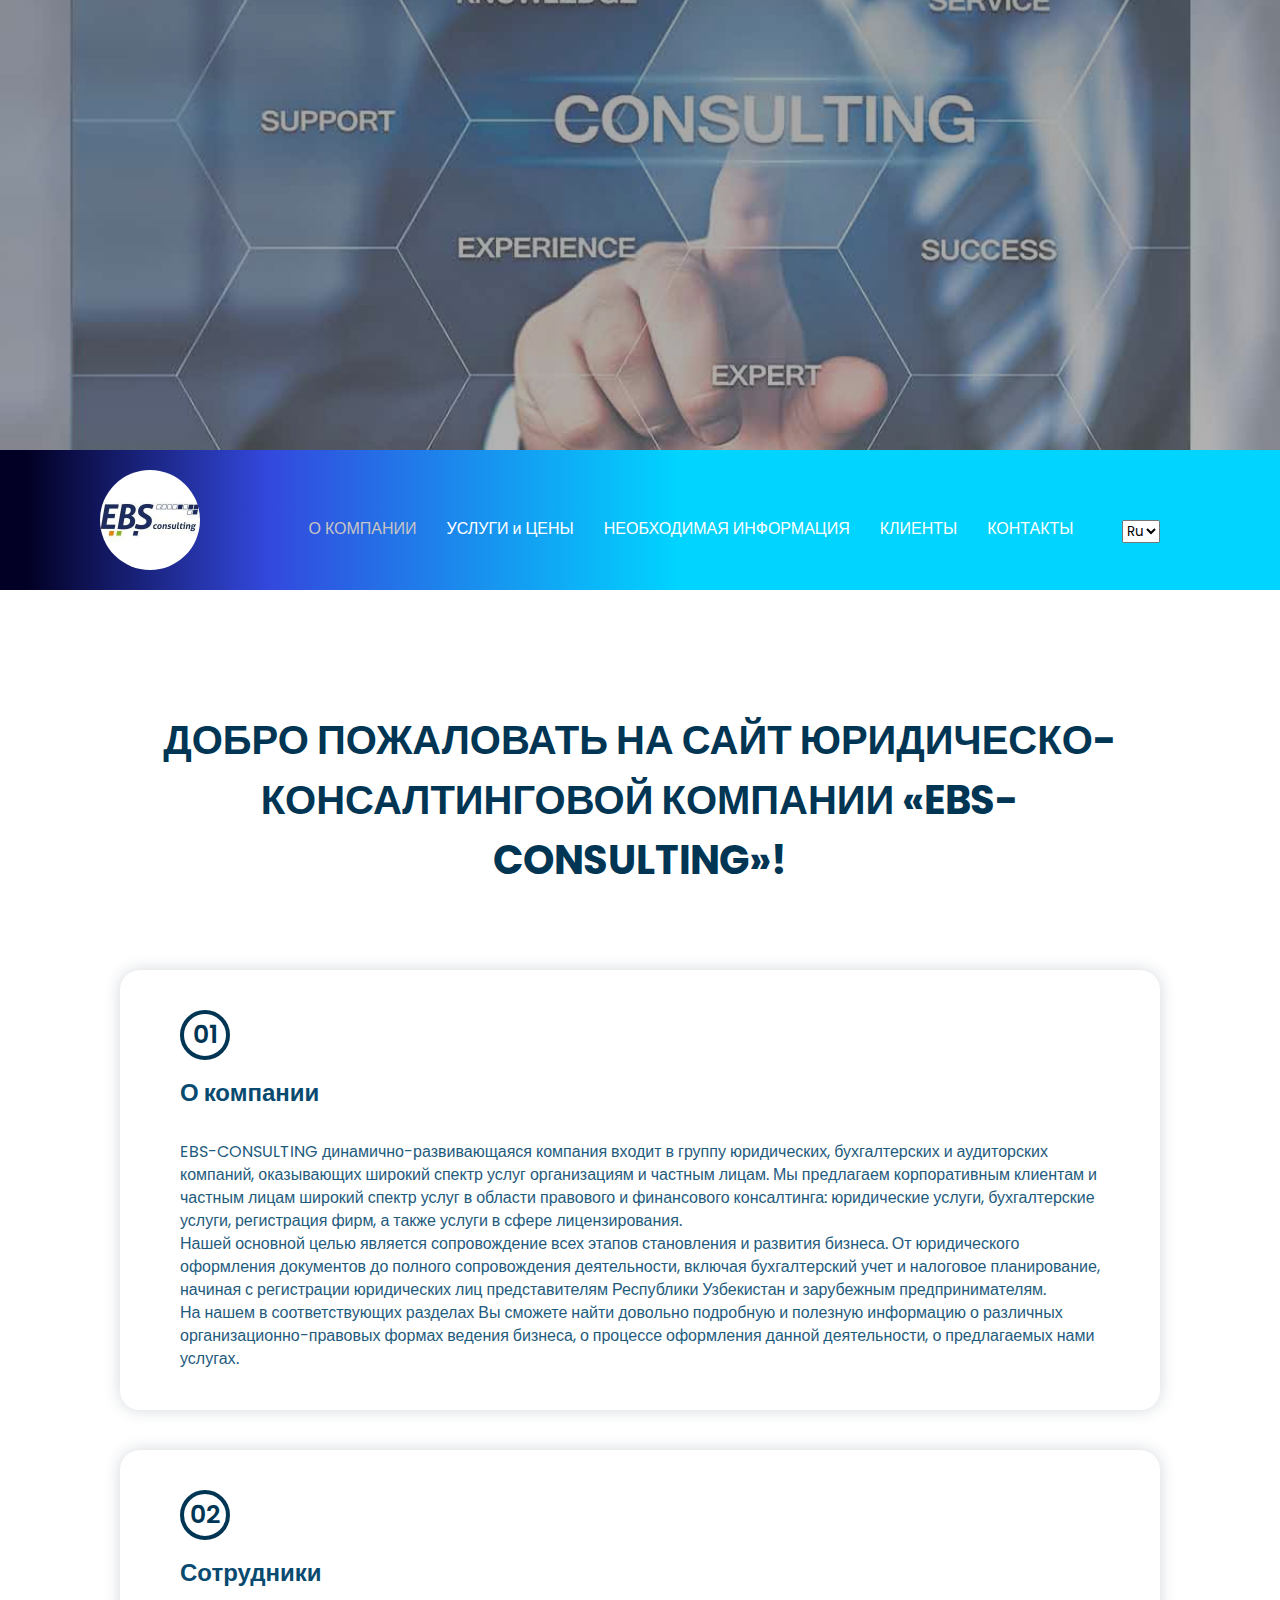
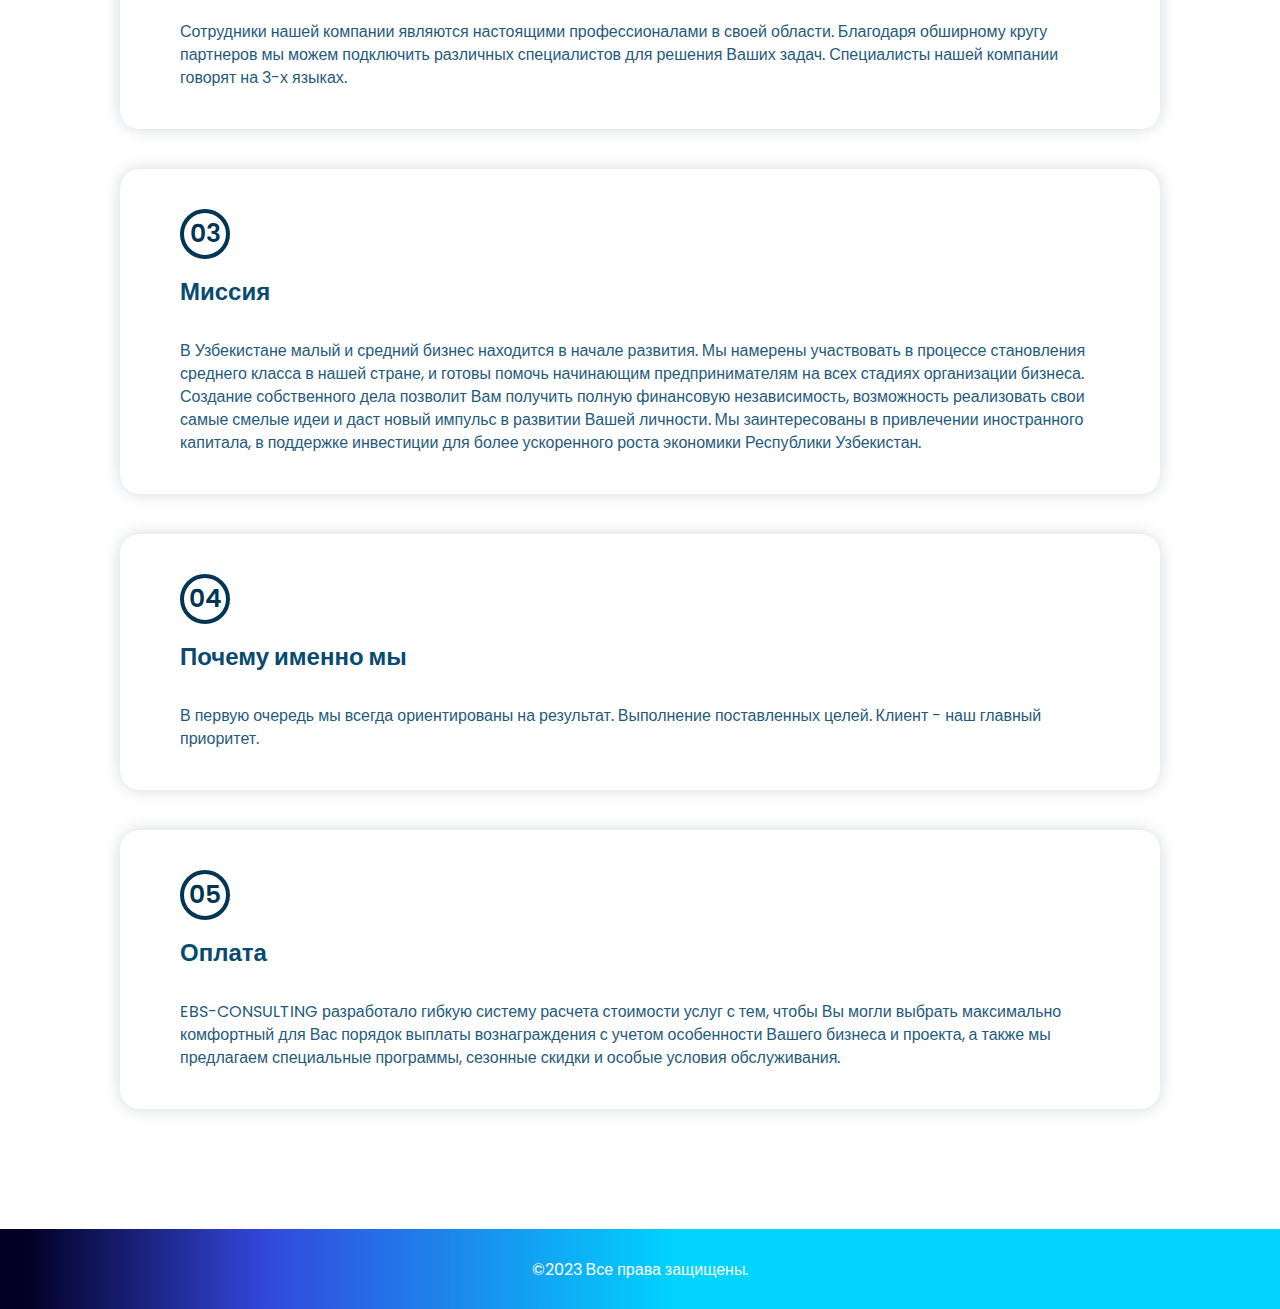
<file: index.html>
<!DOCTYPE html>
<html lang="en">
<head>
    <meta charset="UTF-8">
    <meta http-equiv="X-UA-Compatible" content="IE=edge">
    <meta name="viewport" content="width=device-width, initial-scale=1.0">
    <link rel="shortcut icon" href="./img/logo.jpg" type="image/x-icon">
    <title>EBS-CONSULTING</title>
    <link rel="stylesheet" href="https://cdnjs.cloudflare.com/ajax/libs/font-awesome/6.4.0/css/all.min.css" integrity="sha512-iecdLmaskl7CVkqkXNQ/ZH/XLlvWZOJyj7Yy7tcenmpD1ypASozpmT/E0iPtmFIB46ZmdtAc9eNBvH0H/ZpiBw==" crossorigin="anonymous" referrerpolicy="no-referrer" />
    <link href="https://cdn.jsdelivr.net/npm/bootstrap@5.0.2/dist/css/bootstrap.min.css" rel="stylesheet" integrity="sha384-EVSTQN3/azprG1Anm3QDgpJLIm9Nao0Yz1ztcQTwFspd3yD65VohhpuuCOmLASjC" crossorigin="anonymous">
    <link rel="stylesheet" href="./css/style.css">
</head>
<body>
    <div class="main"></div>
    <header>
        <nav class="nav"> 
            <a href="./" class="brand"><img src="./img/logo.jpg" alt="logo"></a>
            <div class="menu-btn"></div>
            <ul class="navigation">
                <li><a href="./" id="nav-item-1" class="active">О КОМПАНИИ</a></li>
                <li><a href="./services.html" id="nav-item-2">УСЛУГИ и ЦЕНЫ</a></li>
                <li><a href="./info.html" id="nav-item-3">НЕОБХОДИМАЯ ИНФОРМАЦИЯ</a></li>
                <li><a href="./customer.html" id="nav-item-4">КЛИЕНТЫ</a></li>
                <li><a href="./contact.html" id="nav-item-5">КОНТАКТЫ</a></li>
            </ul>
            <ul class="nav-plus">
                <li>
                    <select class="form-select" aria-label="Default select example">
                        <option value="ru" selected>Ru</option>
                        <option value="uz">Uz</option>
                    </select>
                </li>
                <li>
                    <div class="moon-theme"><i class="fa-solid fa-moon"></i></div>
                </li>
            </ul>
        </nav>
    </header>
    <section>
        <div class="about">
            <h4 class="about-title">ДОБРО ПОЖАЛОВАТЬ НА САЙТ ЮРИДИЧЕСКО-КОНСАЛТИНГОВОЙ КОМПАНИИ «EBS-CONSULTING»!</h4>
            <div class="contents">
                <div class="content">
                    <div class="circle-num"><span>01</span></div>
                    <h2 class="content-title" id="content-title-1">О компании </h2>
                    <p class="content-text" id="content-text-1">
                        EBS-CONSULTING динамично-развивающаяся компания входит в группу юридических, бухгалтерских и аудиторских компаний, оказывающих широкий спектр услуг организациям и частным лицам. Мы предлагаем корпоративным клиентам и частным лицам широкий спектр услуг в области правового и финансового консалтинга: юридические услуги, бухгалтерские услуги, регистрация фирм, а также услуги в сфере лицензирования.
                    </p>
                    <p class="content-text" id="content-text-2">
                        Нашей основной целью является сопровождение всех этапов становления и развития бизнеса. От юридического оформления документов до полного сопровождения деятельности, включая бухгалтерский учет и налоговое планирование, начиная с регистрации юридических лиц представителям Республики Узбекистан и зарубежным предпринимателям.
                    </p>
                    <p class="content-text" id="content-text-3">
                        На нашем  в соответствующих разделах Вы сможете найти довольно подробную и полезную информацию о различных организационно-правовых формах ведения бизнеса, о процессе оформления данной деятельности, о предлагаемых нами услугах.
                    </p>
                </div>
                <div class="content">
                    <div class="circle-num"><span>02</span></div>
                    <h2 class="content-title" id="content-title-2">Сотрудники </h2>
                    <p class="content-text" id="content-text-4">
                        Сотрудники нашей компании являются настоящими профессионалами в своей области. Благодаря обширному кругу партнеров мы можем подключить различных специалистов для решения Ваших задач. Специалисты нашей компании говорят на 3-х языках. 
                    </p>
                </div>
                <div class="content">
                    <div class="circle-num"><span>03</span></div>
                    <h2 class="content-title" id="content-title-3">Миссия </h2>
                    <p class="content-text" id="content-text-5">
                        В Узбекистане малый и средний бизнес находится в начале развития. Мы намерены участвовать в процессе становления среднего класса в нашей стране, и готовы помочь начинающим предпринимателям на всех стадиях организации бизнеса. Создание собственного дела позволит Вам получить полную финансовую независимость, возможность реализовать свои самые смелые идеи и даст новый импульс в развитии Вашей личности. Мы заинтересованы в привлечении иностранного капитала, в поддержке инвестиции для более ускоренного роста экономики Республики Узбекистан.
                    </p>
                </div>
                <div class="content">
                    <div class="circle-num"><span>04</span></div>
                    <h2 class="content-title" id="content-title-4">Почему именно мы </h2>
                    <p class="content-text" id="content-text-6">
                        В первую очередь мы всегда ориентированы на результат. Выполнение поставленных целей. Клиент - наш главный приоритет.
                    </p>
                </div>
                <div class="content">
                    <div class="circle-num"><span>05</span></div>
                    <h2 class="content-title" id="content-title-5">Оплата </h2>
                    <p class="content-text" id="content-text-7">
                        EBS-CONSULTING разработало гибкую систему расчета стоимости услуг с тем, чтобы Вы могли выбрать максимально комфортный для Вас порядок выплаты вознаграждения с учетом особенности Вашего бизнеса и проекта, а также мы предлагаем специальные программы, сезонные скидки и особые условия обслуживания. 
                    </p>
                </div>
            </div>
        </div>
    </section>
    <footer><p id="footer-text">&copy;2023 Все права защищены.</p></footer>
    <script src="./js/langs.js"></script>
    <script src="./js/script.js"></script>
</body>
</html>
</file>
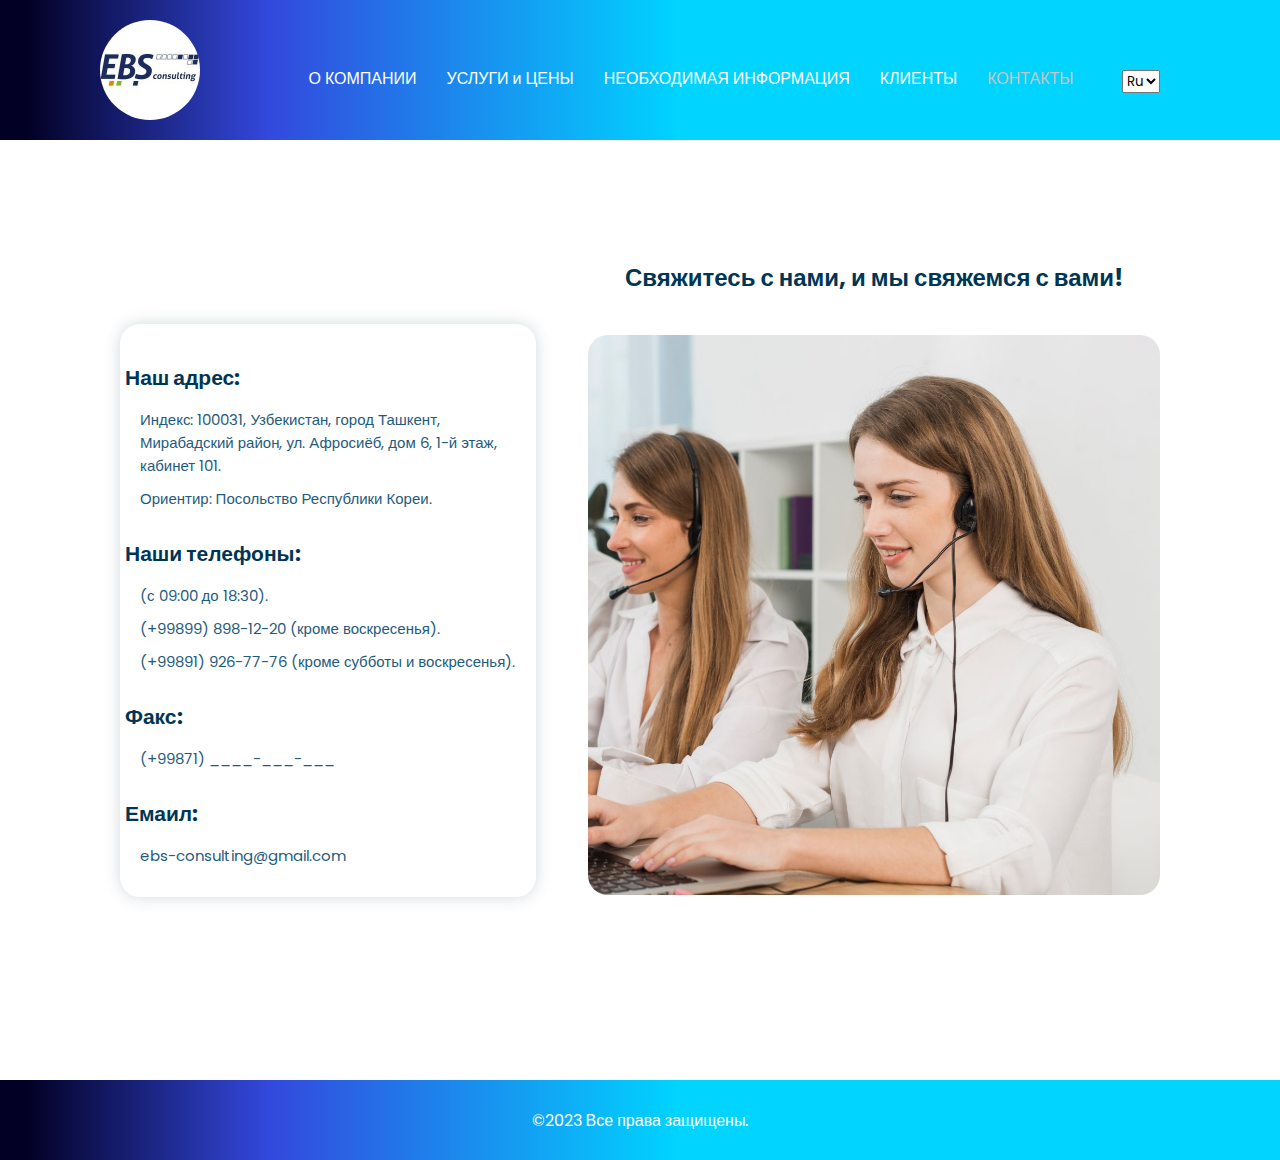
<file: contact.html>
<!DOCTYPE html>
<html lang="en">
<head>
    <meta charset="UTF-8">
    <meta http-equiv="X-UA-Compatible" content="IE=edge">
    <meta name="viewport" content="width=device-width, initial-scale=1.0">
    <title>EBS-CONSULTING | О КОМПАНИИ</title>
    <link rel="shortcut icon" href="./img/logo.jpg" type="image/x-icon">
    <link rel="stylesheet" href="https://cdnjs.cloudflare.com/ajax/libs/font-awesome/6.4.0/css/all.min.css" integrity="sha512-iecdLmaskl7CVkqkXNQ/ZH/XLlvWZOJyj7Yy7tcenmpD1ypASozpmT/E0iPtmFIB46ZmdtAc9eNBvH0H/ZpiBw==" crossorigin="anonymous" referrerpolicy="no-referrer" />
    <link href="https://cdn.jsdelivr.net/npm/bootstrap@5.0.2/dist/css/bootstrap.min.css" rel="stylesheet" integrity="sha384-EVSTQN3/azprG1Anm3QDgpJLIm9Nao0Yz1ztcQTwFspd3yD65VohhpuuCOmLASjC" crossorigin="anonymous">
    <link rel="stylesheet" href="./css/contact.css">
</head>
<body>
    <header>
        <nav class="nav">
            <a href="#" class="brand"><img src="./img/logo.jpg" alt="logo"></a>
            <div class="menu-btn"></div>
            <ul class="navigation">
                <li><a href="./index.html" id="nav-item-1">О КОМПАНИИ</a></li>
                <li><a href="./services.html" id="nav-item-2">УСЛУГИ и ЦЕНЫ</a></li>
                <li><a href="./info.html" id="nav-item-3">НЕОБХОДИМАЯ ИНФОРМАЦИЯ</a></li>
                <li><a href="./customer.html" id="nav-item-4">КЛИЕНТЫ</a></li>
                <li><a href="#" id="nav-item-5" class="active">КОНТАКТЫ</a></li>
            </ul>
            <ul class="nav-plus">
                <li>
                    <select class="form-select" aria-label="Default select example">
                        <option value="ru" selected>Ru</option>
                        <option value="uz">Uz</option>
                    </select>
                </li>
                <li>
                    <div class="moon-theme"><i class="fa-solid fa-moon"></i></div>
                </li>
            </ul>
        </nav>
    </header>
    <section class="contact-section">
        <div class="contact">
            <div class="contact-row">
                <div class="col-left">
                    <ul class="ul-col">
                        <li class="col-item"> 
                            <h2 class="col-title" id="address">Наш адрес:</h2>
                            <div class="col-row">
                                <div class="icon"><i class="fas fa-map-marker-alt"></i></div>
                                <span class="info" id="info-1">Индекс: 100031, Узбекистан, город Ташкент, Мирабадский район, ул.  Афросиёб, дом 6, 1-й этаж, кабинет 101.
                                </span>
                            </div>
                            <div class="col-row">
                                <div class="icon"><i class="fa-solid fa-location-pin"></i></div>
                                <span class="info" id="info-2">  Ориентир: Посольство Республики Кореи. </span>
                            </div>
                        </li>
                        <li class="col-item">
                            <h2 class="col-title" id="phone">Наши телефоны:</h2>
                            <div class="col-row">
                                <div class="icon"><i class="fa-solid fa-clock"></i></div>
                                <span class="info" id="info-3">(с 09:00 до 18:30). 
                                </span>
                            </div>
                            <div class="col-row">
                                <div class="icon"><i class="fa-solid fa-phone"></i></i></div>
                                <span class="info" id="info-4">(+99899) 898-12-20 (кроме воскресенья).
                                </span>
                            </div>
                            <div class="col-row">
                                <div class="icon"><i class="fa-solid fa-phone-volume"></i></div>
                                <span class="info" id="info-5">(+99891) 926-77-76 (кроме субботы и воскресенья) 
                                </span>
                            </div>
                        </li>
                        <li class="col-item">
                            <h2 class="col-title" id="faks">Факс:</h2>
                            <div class="col-row">
                                <div class="icon"><i class="fa-solid fa-fax"></i></div>
                                <span class="info" id="info-6">(+99871) ____-___-___ 
                                </span>
                            </div>
                        </li>
                        <li class="col-item">
                            <h2 class="col-title" id="email">Емаил:</h2>
                            <div class="col-row">
                                <div class="icon"><i class="fa-solid fa-envelope"></i></div>
                                <span class="info" id="info-1">ebs-consulting@gmail.com
                                </span>
                            </div>
                        </li>
                    </ul>
                </div>
            </div>
        </div>
        <div class="col-right">
            <h2 class="bg-title">Свяжитесь с нами, и мы свяжемся с вами!</h2>
            <div class="bg-img"></div>
        </div>
    </section>
    <footer><p id="footer-text">&copy;2023 Все права защищены</p></footer>
    <script src="./js/langs.js"></script>
    <script src="./js/conatct.js"></script>
</body>
</html>
</file>
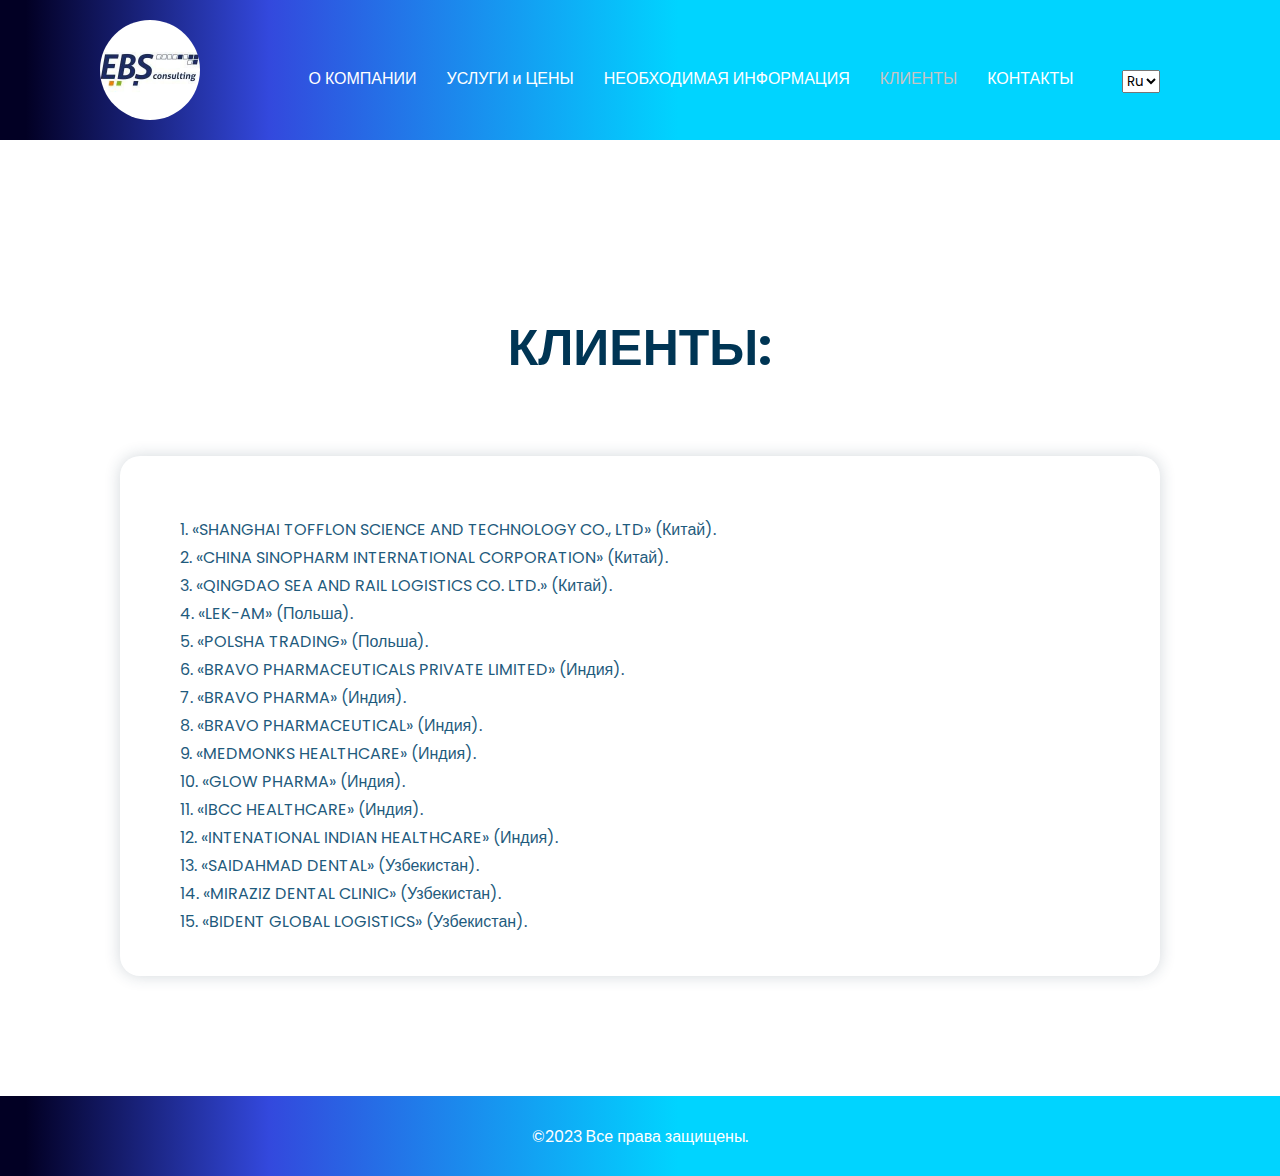
<file: customer.html>
<!DOCTYPE html>
<html lang="en">
<head>
    <meta charset="UTF-8">
    <meta http-equiv="X-UA-Compatible" content="IE=edge">
    <meta name="viewport" content="width=device-width, initial-scale=1.0">
    <title>EBS-CONSULTING | О КОМПАНИИ</title>
    <link rel="shortcut icon" href="./img/logo.jpg" type="image/x-icon">
    <link rel="stylesheet" href="https://cdnjs.cloudflare.com/ajax/libs/font-awesome/6.4.0/css/all.min.css" integrity="sha512-iecdLmaskl7CVkqkXNQ/ZH/XLlvWZOJyj7Yy7tcenmpD1ypASozpmT/E0iPtmFIB46ZmdtAc9eNBvH0H/ZpiBw==" crossorigin="anonymous" referrerpolicy="no-referrer" />
    <link href="https://cdn.jsdelivr.net/npm/bootstrap@5.0.2/dist/css/bootstrap.min.css" rel="stylesheet" integrity="sha384-EVSTQN3/azprG1Anm3QDgpJLIm9Nao0Yz1ztcQTwFspd3yD65VohhpuuCOmLASjC" crossorigin="anonymous">
    <link rel="stylesheet" href="./css/customer.css">
</head>
<body> 
    <header>
        <nav class="nav">
            <a href="#" class="brand"><img src="./img/logo.jpg" alt="logo"></a>
            <div class="menu-btn"></div>
            <ul class="navigation">
                <li><a href="./index.html" id="nav-item-1">О КОМПАНИИ</a></li>
                <li><a href="./services.html" id="nav-item-2">УСЛУГИ и ЦЕНЫ</a></li>
                <li><a href="./info.html" id="nav-item-3">НЕОБХОДИМАЯ ИНФОРМАЦИЯ</a></li>
                <li><a href="#" id="nav-item-4" class="active">КЛИЕНТЫ</a></li>
                <li><a href="./contact.html" id="nav-item-5">КОНТАКТЫ</a></li>
            </ul>
            <ul class="nav-plus">
                <li>
                    <select class="form-select" aria-label="Default select example">
                        <option value="ru" selected>Ru</option>
                        <option value="uz">Uz</option>
                    </select>
                </li>
                <li>
                    <div class="moon-theme"><i class="fa-solid fa-moon"></i></div>
                </li>
            </ul>
        </nav>
    </header>
    <section>
        <div class="customer">
            <h2 class="customer-big-title">КЛИЕНТЫ:</h2>
            <div class="customer-container">
                <p class="customer-text" id="customer-text-1">
                    1. «SHANGHAI TOFFLON SCIENCE AND TECHNOLOGY CO., LTD» (Китай). <br>
                    2. «CHINA SINOPHARM INTERNATIONAL CORPORATION» (Китай). <br>
                    3. «QINGDAO SEA AND RAIL LOGISTICS CO. LTD.» (Китай). <br>
                    4. «LEK-AM» (Польша). <br> 
                    5. «POLSHA TRADING» (Польша). <br>
                    6. «BRAVO PHARMACEUTICALS PRIVATE LIMITED» (Индия). <br>
                    7. «BRAVO PHARMA» (Индия). <br>
                    8. «BRAVO PHARMACEUTICAL» (Индия). <br>
                    9. «MEDMONKS HEALTHCARE» (Индия). <br>
                    10. «GLOW PHARMA» (Индия). <br>
                    11. «IBCC HEALTHCARE» (Индия). <br>
                    12. «INTENATIONAL INDIAN HEALTHCARE» (Индия). <br>
                    13. «SAIDAHMAD DENTAL» (Узбекистан). <br>
                    14. «MIRAZIZ DENTAL CLINIC» (Узбекистан). <br>
                    15. «BIDENT GLOBAL LOGISTICS» (Узбекистан). <br>

                </p>
            </div>
        </div>
    </section>
    <footer><p id="footer-text">&copy;2023 Все права защищены</p></footer>
    <script src="./js/langs.js"></script>
    <script src="./js/customer.js"></script>
</body>
</html>
</file>
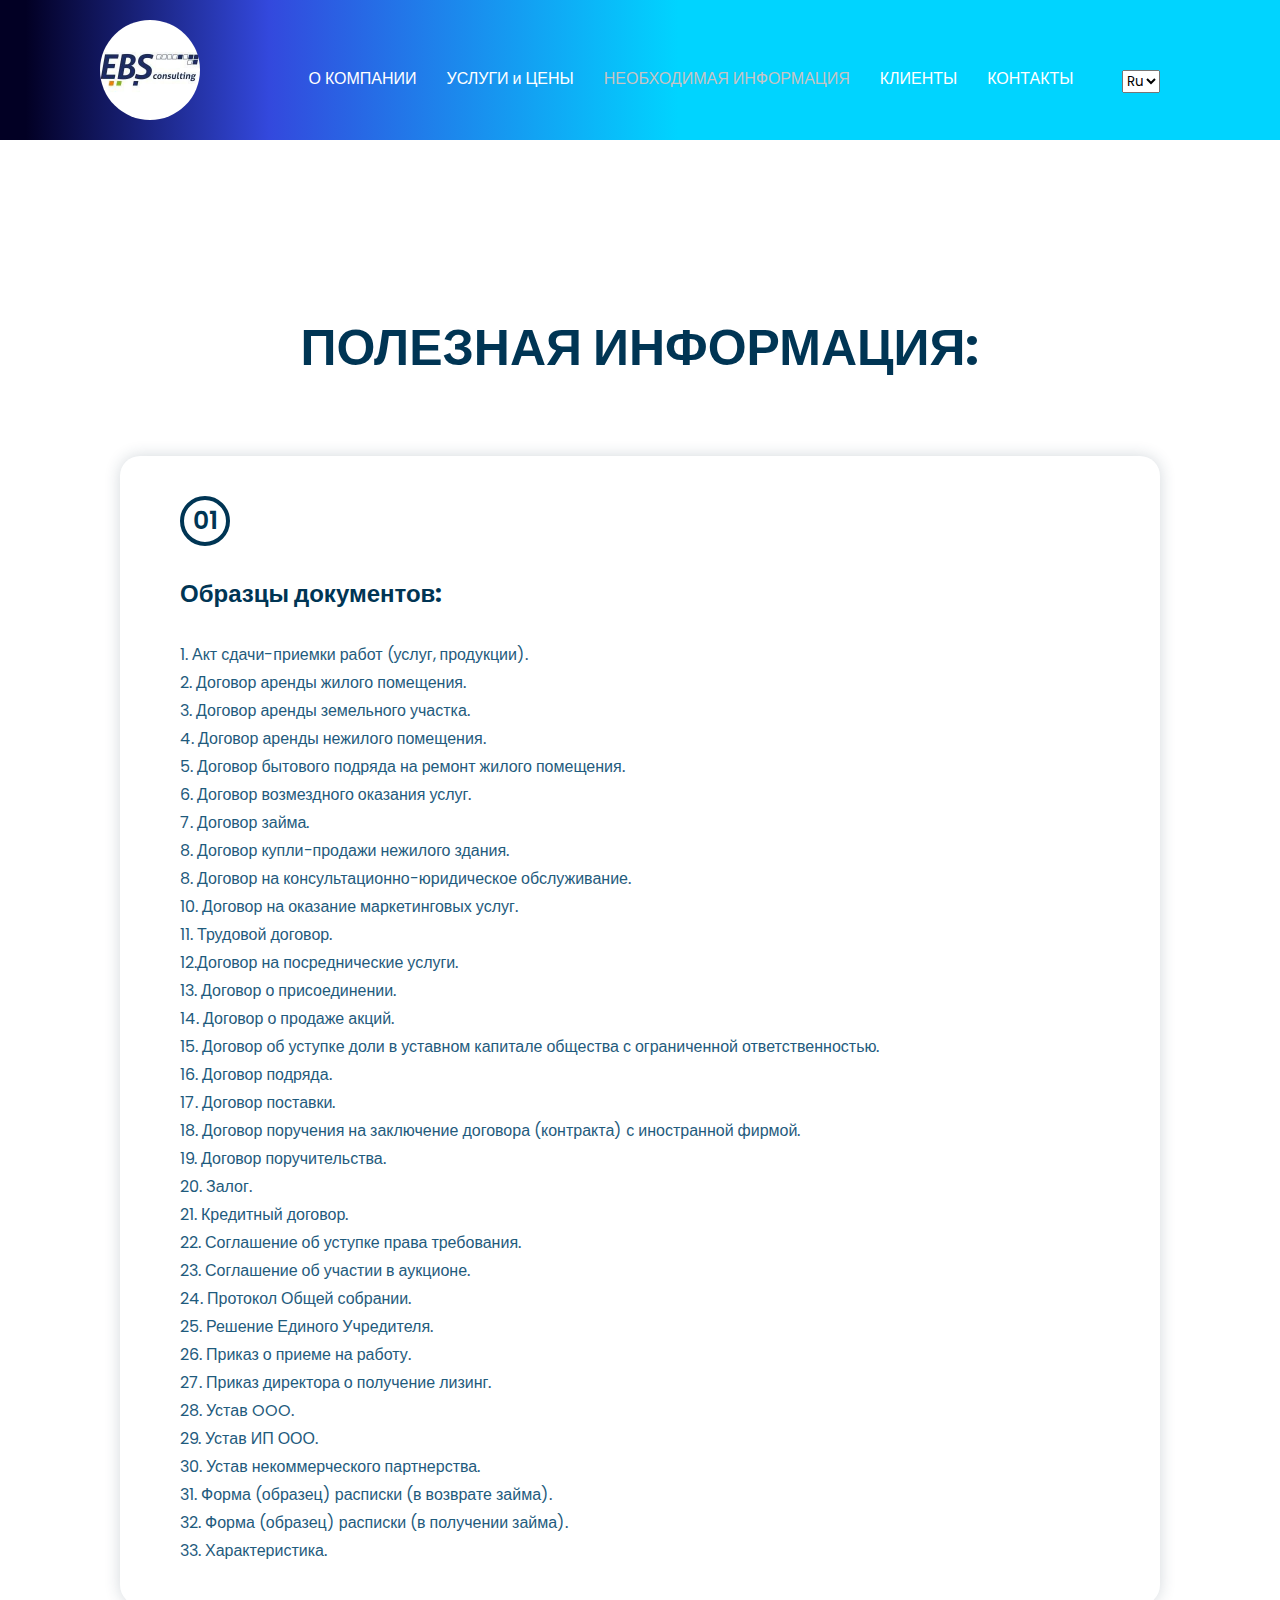
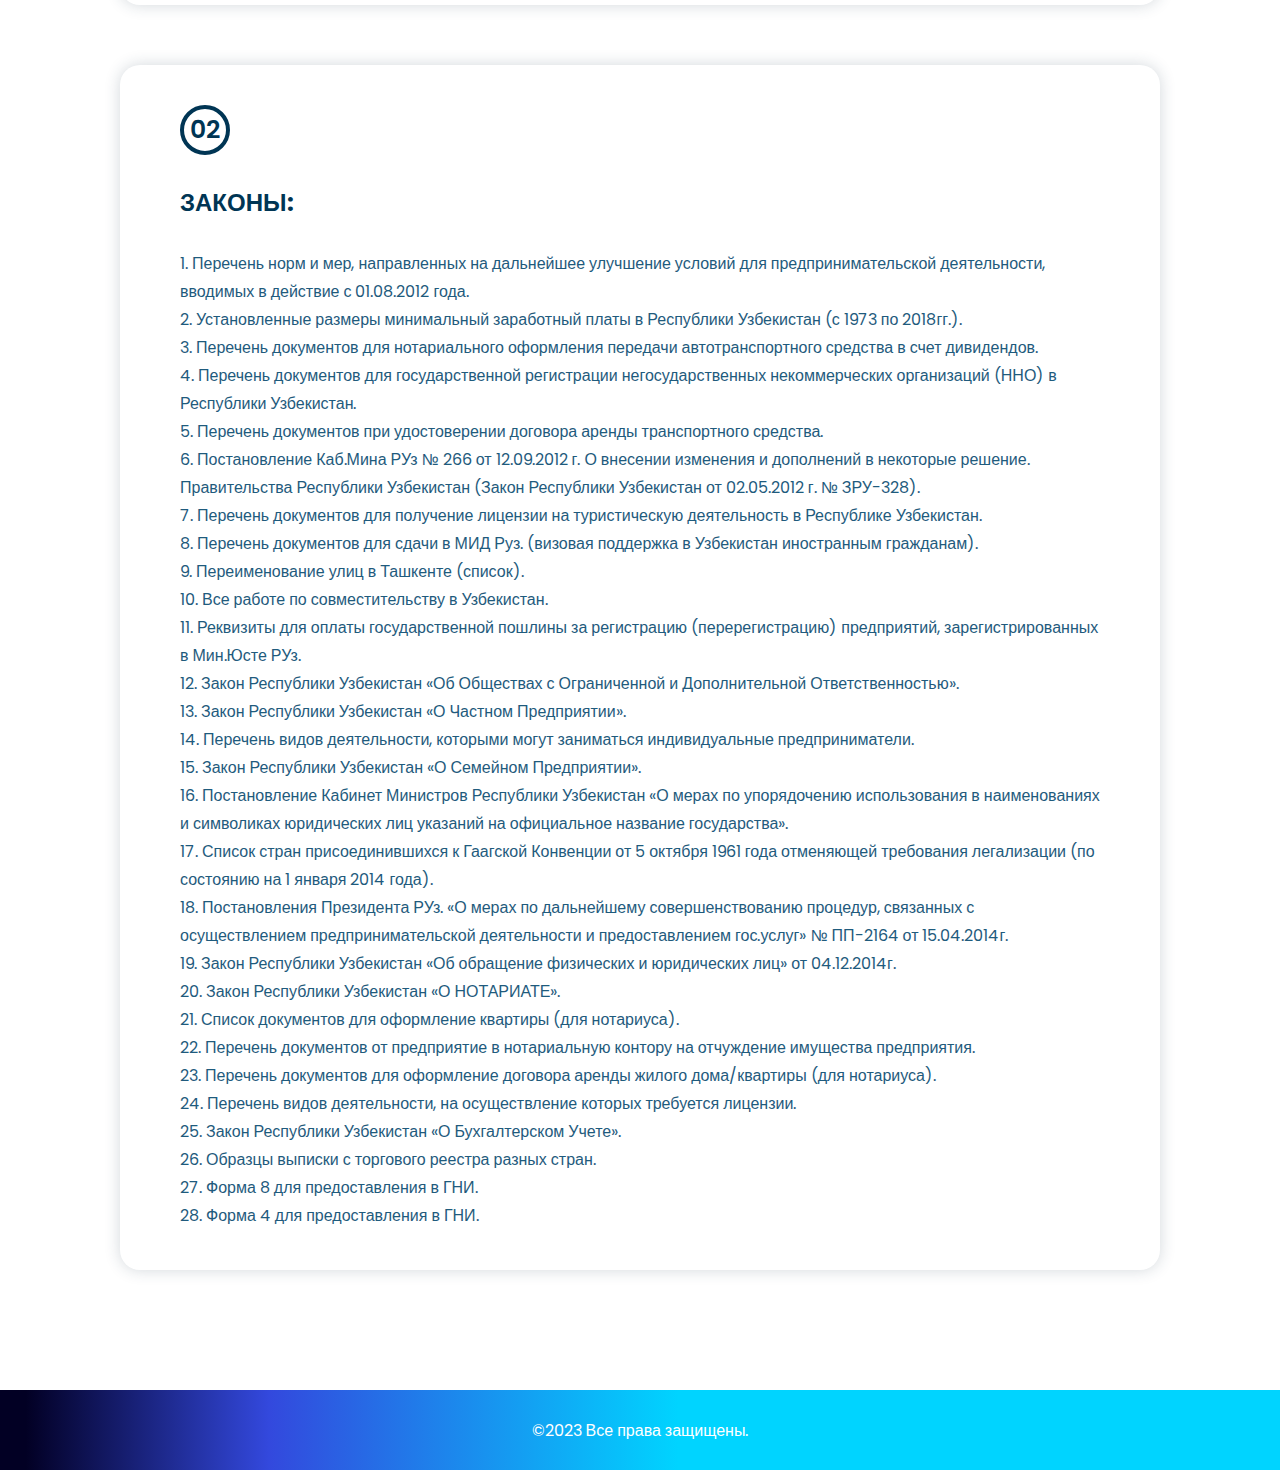
<file: info.html>
<!DOCTYPE html>
<html lang="en">
<head>
    <meta charset="UTF-8">
    <meta http-equiv="X-UA-Compatible" content="IE=edge">
    <meta name="viewport" content="width=device-width, initial-scale=1.0">
    <title>EBS-CONSULTING | О КОМПАНИИ</title>
    <link rel="shortcut icon" href="./img/logo.jpg" type="image/x-icon">
    <link rel="stylesheet" href="https://cdnjs.cloudflare.com/ajax/libs/font-awesome/6.4.0/css/all.min.css" integrity="sha512-iecdLmaskl7CVkqkXNQ/ZH/XLlvWZOJyj7Yy7tcenmpD1ypASozpmT/E0iPtmFIB46ZmdtAc9eNBvH0H/ZpiBw==" crossorigin="anonymous" referrerpolicy="no-referrer" />
    <link href="https://cdn.jsdelivr.net/npm/bootstrap@5.0.2/dist/css/bootstrap.min.css" rel="stylesheet" integrity="sha384-EVSTQN3/azprG1Anm3QDgpJLIm9Nao0Yz1ztcQTwFspd3yD65VohhpuuCOmLASjC" crossorigin="anonymous">
    <link rel="stylesheet" href="./css/info.css">
</head>
<body>
    <header>
        <nav class="nav">
            <a href="#" class="brand"><img src="./img/logo.jpg" alt="logo"></a>
            <div class="menu-btn"></div>
            <ul class="navigation">
                <li><a href="./index.html" id="nav-item-1">О КОМПАНИИ</a></li>
                <li><a href="./services.html" id="nav-item-2">УСЛУГИ и ЦЕНЫ</a></li>
                <li><a href="#" id="nav-item-3" class="active">НЕОБХОДИМАЯ ИНФОРМАЦИЯ</a></li>
                <li><a href="./customer.html" id="nav-item-4">КЛИЕНТЫ</a></li> 
                <li><a href="./contact.html" id="nav-item-5">КОНТАКТЫ</a></li>
            </ul>
            <ul class="nav-plus">
                <li>
                    <select class="form-select" aria-label="Default select example">
                        <option value="ru" selected>Ru</option>
                        <option value="uz">Uz</option>
                    </select>
                </li>
                <li>
                    <div class="moon-theme"><i class="fa-solid fa-moon"></i></div>
                </li>
            </ul>
        </nav>
    </header>
    <section>
        <div class="useful">
            <h2 class="useful-big-title">ПОЛЕЗНАЯ ИНФОРМАЦИЯ:</h2> 
            <div class="useful-container">
                <div class="circle-num"><span>01</span></div>
                <h2 class="useful-title" id="useful-title-1">Образцы документов:</h2>
                <p class="useful-text" id="useful-text-1">
                    1. Акт сдачи-приемки работ (услуг, продукции). <br>
                    2. Договор аренды жилого помещения. <br>
                    3. Договор аренды земельного участка. <br>
                    4. Договор аренды нежилого помещения. <br>
                    5. Договор бытового подряда на ремонт жилого помещения. <br>
                    6. Договор возмездного оказания услуг. <br>
                    7. Договор займа. <br>
                    8. Договор купли-продажи нежилого здания. <br>
                    8. Договор на консультационно-юридическое обслуживание. <br>
                    10. Договор на оказание маркетинговых услуг. <br>
                    11. Трудовой договор. <br>
                    12. Договор на посреднические услуги. <br>
                    13. Договор о присоединении. <br>
                    14. Договор о продаже акций. <br>
                    15. Договор об уступке доли в уставном капитале общества с ограниченной ответственностью. <br>
                    16. Договор подряда. <br>
                    17. Договор поставки. <br>
                    18. Договор поручения на заключение договора (контракта) с иностранной фирмой. <br>
                    19. Договор поручительства. <br>
                    20. Залог. <br>
                    21. Кредитный договор. <br>
                    22. Соглашение об уступке права требования. <br>
                    23. Соглашение об участии в аукционе. <br>
                    24. Протокол Общей собрании. <br>
                    25. Решение Единого Учредителя. <br>
                    26. Приказ о приеме на работу. <br> 
                    27. Приказ директора о получение лизинг. <br>
                    28. Устав OOO. <br>
                    29. Устав ИП ООО. <br>
                    30. Устав некоммерческого партнерства. <br>
                    31. Форма (образец) расписки (в возврате займа). <br>
                    32. Форма (образец) расписки (в получении займа). <br>
                    33. Характеристика. <br>

                </p>
            </div>
            <div class="useful-container">
                <div class="circle-num"><span>02</span></div>
                <h2 class="useful-title" id="useful-title-2">ЗАКОНЫ:</h2>
                <p class="useful-text" id="useful-text-2">
                    1. Перечень норм и мер, направленных на дальнейшее улучшение условий для предпринимательской деятельности, вводимых в действие с 01.08.2012 года. <br>
                    2. Установленные размеры минимальный заработный платы в Республики Узбекистан (с 1973 по 2018гг.). <br>
                    3. Перечень документов для нотариального оформления передачи автотранспортного средства в счет дивидендов. <br>
                    4. Перечень документов для государственной регистрации негосударственных некоммерческих организаций (ННО) в Республики Узбекистан. <br> 
                    5. Перечень документов при удостоверении договора аренды транспортного средства. <br> 
                    6. Постановление Каб.Мина РУз № 266 от 12.09.2012 г. О внесении изменения и дополнений в некоторые решение. <br> Правительства Республики Узбекистан (Закон Республики Узбекистан от 02.05.2012 г. № ЗРУ-328). <br>
                    7. Перечень документов для получение лицензии на туристическую деятельность в Республике Узбекистан. <br>
                    8. Перечень документов для сдачи в МИД Руз. (визовая поддержка в Узбекистан иностранным гражданам). <br>
                    9. Переименование улиц в Ташкенте (список). <br>
                    10. Все работе по совместительству в Узбекистан. <br> 
                    11. Реквизиты для оплаты государственной пошлины за регистрацию (перерегистрацию) предприятий, зарегистрированных в Мин.Юсте РУз. <br>
                    12. Закон Республики Узбекистан «Об Обществах с Ограниченной и Дополнительной Ответственностью». <br>
                    13. Закон Республики Узбекистан «О Частном Предприятии». <br>
                    14. Перечень видов деятельности, которыми могут заниматься индивидуальные предприниматели. <br> 
                    15. Закон Республики Узбекистан «О Семейном Предприятии». <br>
                    16. Постановление Кабинет Министров  Республики Узбекистан «О мерах по упорядочению использования в наименованиях и символиках юридических лиц указаний на официальное название государства». <br>
                    17. Список стран присоединившихся к Гаагской Конвенции от 5 октября 1961 года отменяющей требования легализации (по состоянию на 1 января 2014 года). <br>
                    18. Постановления Президента РУз. «О мерах по дальнейшему совершенствованию процедур, связанных с осуществлением предпринимательской деятельности и предоставлением гос.услуг» № ПП-2164 от 15.04.2014г. <br>
                    19. Закон Республики Узбекистан «Об обращение физических и юридических лиц» от 04.12.2014г. <br>
                    20. Закон Республики Узбекистан «О НОТАРИАТЕ». <br>
                    21. Список документов для оформление квартиры (для нотариуса). <br>
                    22. Перечень документов от предприятие в нотариальную контору на отчуждение имущества предприятия. <br>
                    23. Перечень документов для оформление договора аренды жилого дома/квартиры (для нотариуса). <br>
                    24. Перечень видов деятельности, на осуществление которых требуется лицензии. <br>
                    25. Закон Республики Узбекистан «О Бухгалтерском Учете». <br> 
                    26. Образцы выписки с торгового реестра разных стран. <br>
                    27. Форма 8 для предоставления в ГНИ. <br>
                    28. Форма 4 для предоставления в ГНИ. <br>

                </p>
            </div>
        </div>
    </section>
    <footer><p id="footer-text">&copy;2023 Все права защищены</p></footer>
    <script src="./js/langs.js"></script>
    <script src="./js/info.js"></script>
</body>
</html>
</file>
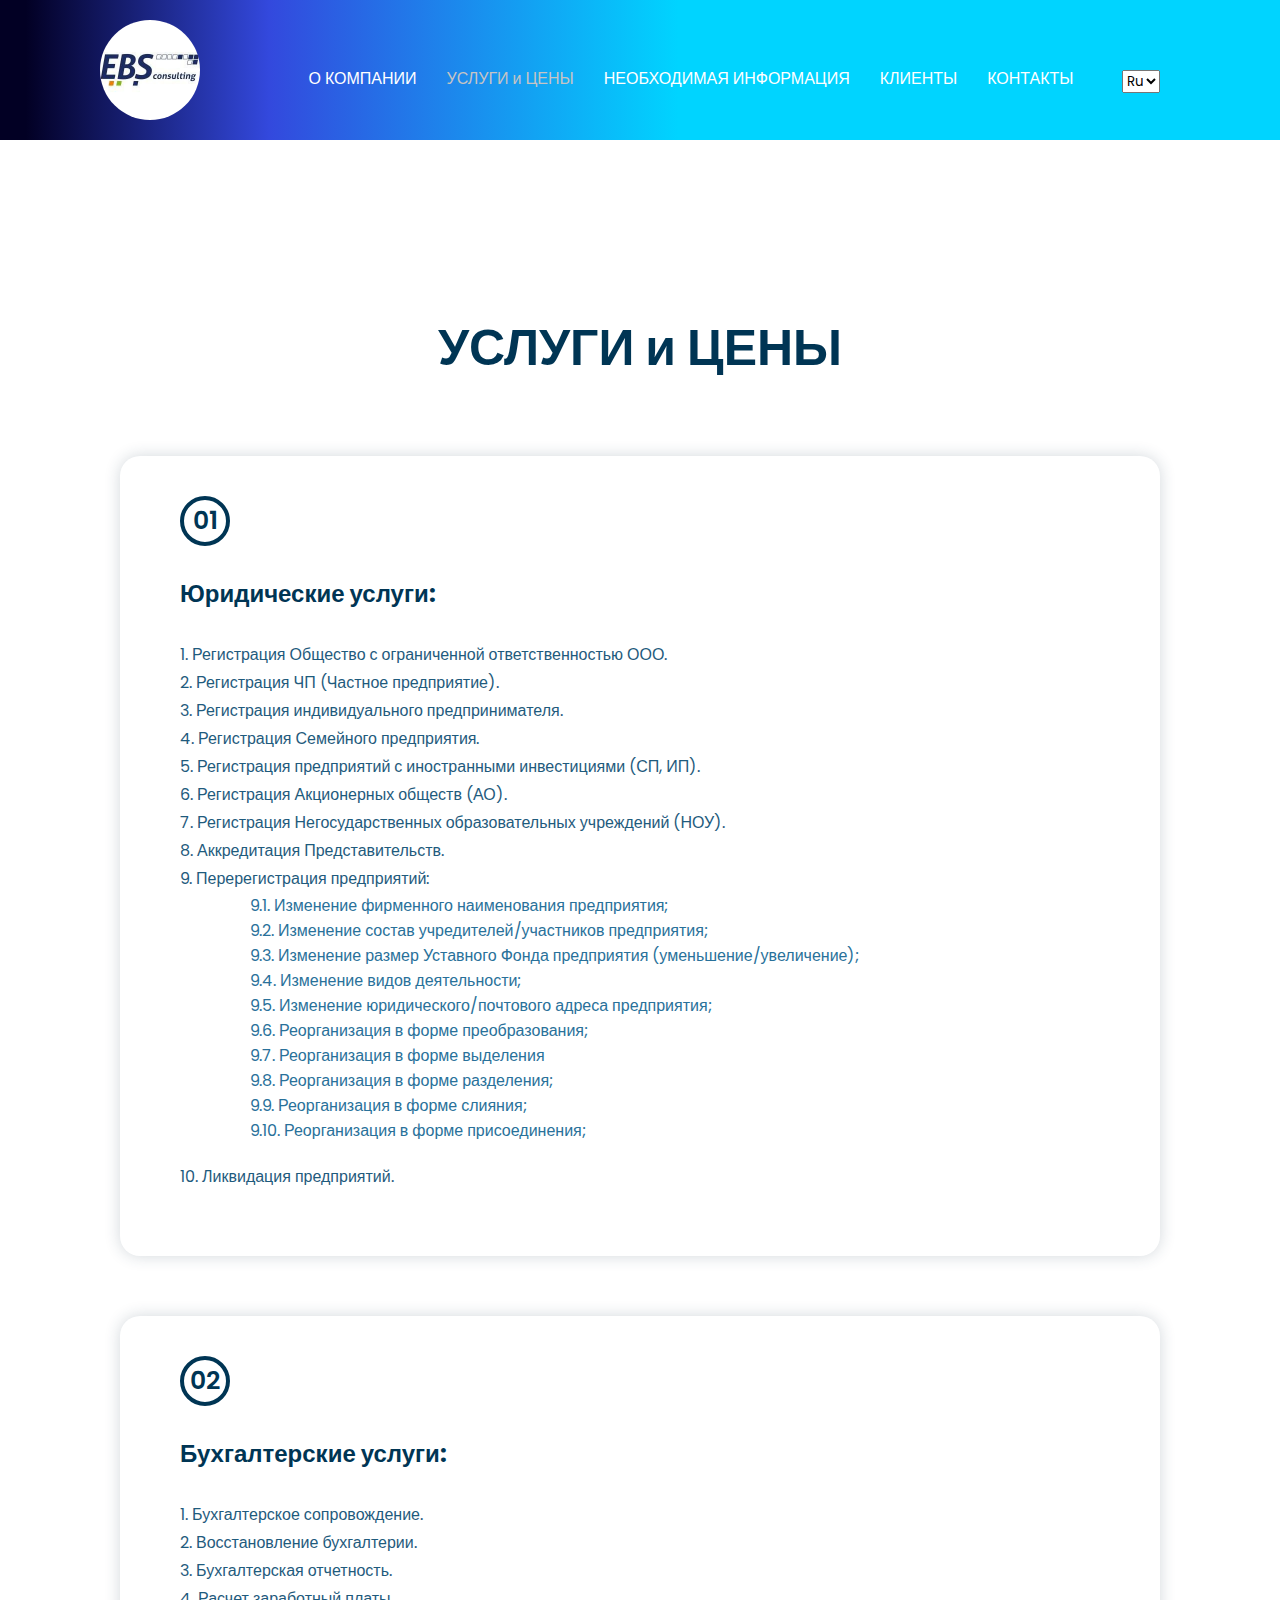
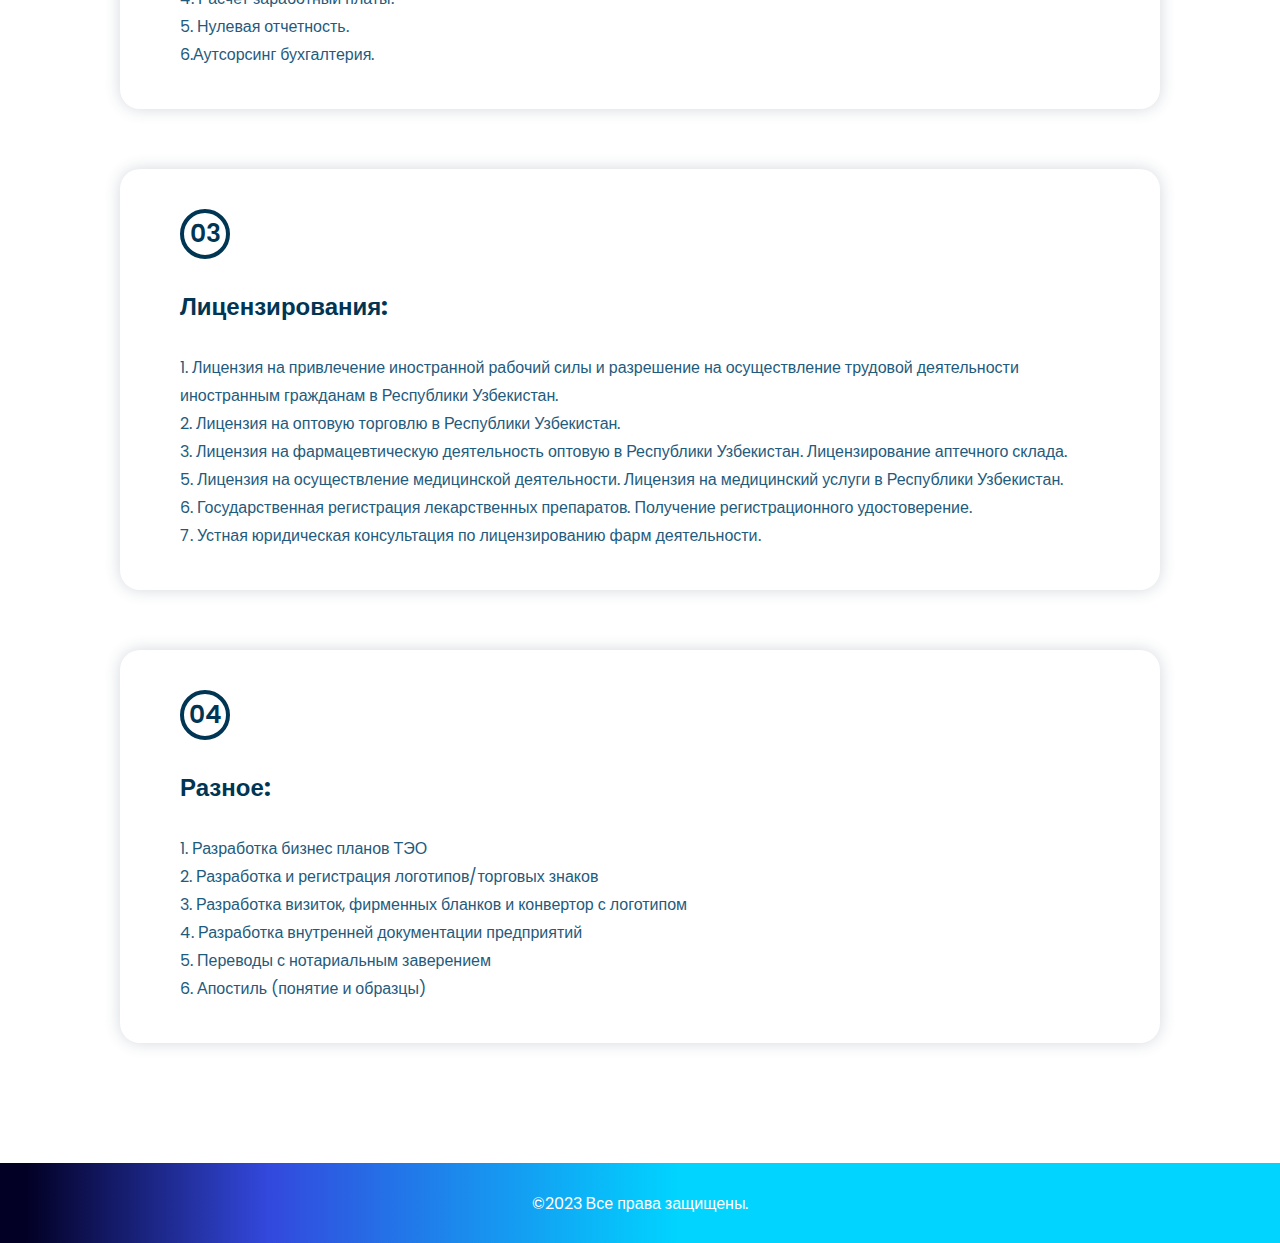
<file: services.html>
<!DOCTYPE html>
<html lang="en">
<head>
    <meta charset="UTF-8">
    <meta http-equiv="X-UA-Compatible" content="IE=edge">
    <meta name="viewport" content="width=device-width, initial-scale=1.0">
    <title>EBS-CONSULTING | О КОМПАНИИ</title>
    <link rel="shortcut icon" href="./img/logo.jpg" type="image/x-icon">
    <link rel="stylesheet" href="https://cdnjs.cloudflare.com/ajax/libs/font-awesome/6.4.0/css/all.min.css" integrity="sha512-iecdLmaskl7CVkqkXNQ/ZH/XLlvWZOJyj7Yy7tcenmpD1ypASozpmT/E0iPtmFIB46ZmdtAc9eNBvH0H/ZpiBw==" crossorigin="anonymous" referrerpolicy="no-referrer" />
    <link href="https://cdn.jsdelivr.net/npm/bootstrap@5.0.2/dist/css/bootstrap.min.css" rel="stylesheet" integrity="sha384-EVSTQN3/azprG1Anm3QDgpJLIm9Nao0Yz1ztcQTwFspd3yD65VohhpuuCOmLASjC" crossorigin="anonymous">
    <link rel="stylesheet" href="./css/services.css">
</head>
<body>
    <header>
        <nav class="nav">
            <a href="#" class="brand"><img src="./img/logo.jpg" alt="logo"></a>
            <div class="menu-btn"></div>
            <ul class="navigation">
                <li><a href="./index.html" id="nav-item-1">О КОМПАНИИ</a></li>
                <li><a href="#" id="nav-item-2" class="active">УСЛУГИ и ЦЕНЫ</a></li>
                <li><a href="./info.html" id="nav-item-3">НЕОБХОДИМАЯ ИНФОРМАЦИЯ</a></li>
                <li><a href="./customer.html" id="nav-item-4">КЛИЕНТЫ</a></li>
                <li><a href="./contact.html" id="nav-item-5">КОНТАКТЫ</a></li>
            </ul>
            <ul class="nav-plus">
                <li>
                    <select class="form-select" aria-label="Default select example">
                        <option value="ru" selected>Ru</option>
                        <option value="uz">Uz</option>
                    </select>
                </li>
                <li>
                    <div class="moon-theme"><i class="fa-solid fa-moon"></i></div>
                </li>
            </ul>
        </nav>
    </header>
    <section>
        <div class="services">
            <h3 class="services-title">УСЛУГИ и ЦЕНЫ</h3>
            <div class="services-info">
                <div class="services-container">
                    <div class="circle-num"><span>01</span></div>
                    <h2 class="info-title" id="info-title-1">Юридические услуги:</h2>
                    <p class="info-text" id="info-text-1">
                            Регистрация Общество с ограниченной ответственностью ООО <br>
                            Регистрация ЧП (Частное предприятие) <br>
                            Регистрация индивидуального предпринимателя <br>
                            Регистрация Семейного предприятия <br>
                            Регистрация предприятий с иностранными 
                        инвестициями (СП, ИП)<br>
                            Регистрация Акционерных обществ (АО) <br>
                            Регистрация Негосударственных образовательных 
                        учреждений (НОУ)<br>
                            Аккредитация Представительств <br>
                            Перерегистрация предприятий <br>
                                    <p class="inner-info-text">
                                        Изменение фирменного наименования предприятия<br>
                                        Изменение состав учредителей/участников предприятия<br>
                                        Изменение размер Уставного Фонда предприятия (уменьшение/увеличение)<br>
                                        Изменение видов деятельности <br>
                                        Изменение юридического/почтового адреса предприятия <br>
                                        Реорганизация в форме преобразования<br>
                                        Реорганизация в форме выделения<br>
                                        Реорганизация в форме разделения <br>
                                        Реорганизация в форме слияния <br>
                                        Реорганизация в форме присоединения <br>
                                    </p>
                            <p class="down-text">Ликвидация предприятий</p> <br>
                    </p>
                </div>
                <div class="services-container">
                    <div class="circle-num"><span>02</span></div>
                    <h2 class="info-title" id="info-title-2">Бухгалтерские услуги:</h2>
                    <p class="info-text" id="info-text-2">
                        	1. Бухгалтерское сопровождение<br>
                        	2. Восстановление бухгалтерии <br>
                        	3. Бухгалтерская отчетность <br>
                        	4. Расчет заработный платы<br>
                        	5. Нулевая отчетность <br>
                        	6.Аутсорсинг бухгалтерия 
                    </p>
                </div>
                <div class="services-container">
                    <div class="circle-num"><span>03</span></div>
                    <h2 class="info-title" id="info-title-3">Лицензирования: </h2>
                    <p class="info-text" id="info-text-3">
                        1. Лицензия на привлечение иностранной рабочий силы и разрешение на осуществление трудовой деятельности иностранным гражданам в Республики Узбекистан. <br>
                        2. Лицензия на оптовую торговлю в Республики Узбекистан.<br>
                        3. Лицензия на фармацевтическую деятельность оптовую в Республики Узбекистан. Лицензирование аптечного склада.<br>
                        4. Лицензия на фармацевтическую деятельность в розницу. Лицензирование аптеки. Лицензия для аптеки в Ташкенте.<br>
                        5. Лицензия на осуществление медицинской деятельности. Лицензия на медицинский услуги в Республики Узбекистан.<br>
                        6. Государственная регистрация лекарственных препаратов. Получение регистрационного удостоверение.<br>
                        7. Устная юридическая консультация по лицензированию фарм. деятельности.<br>
                        
                    </p>
                </div>
                <div class="services-container">
                    <div class="circle-num"><span>04</span></div>
                    <h2 class="info-title" id="info-title-4">Разное: </h2>
                    <p class="info-text" id="info-text-4">
                        1. Разработка бизнес планов ТЭО<br>
                        2. Разработка и регистрация логотипов/торговых знаков<br>
                        3. Разработка визиток, фирменных бланков и конвертор с логотипом<br>
                        4. Разработка внутренней документации предприятий <br>
                        5. Переводы с нотариальным заверением <br>
                        6. Апостиль (понятие и образцы) <br>
                    </p>
                </div>
                </div>
            </div>
    </section>
    </div>
    <script src="./js/langs.js"></script>
    <footer><p id="footer-text">&copy;2023 Все права защищены</p></footer>
    <script src="./js/services.js"></script>
</body>
</html>
</file>
<file: css/style.css>
@import url('https://fonts.googleapis.com/css2?family=Montserrat:wght@500&family=Nunito:ital,wght@0,200;0,300;0,400;0,500;0,600;0,700;0,800;0,900;0,1000;1,200;1,300;1,400;1,500;1,600;1,700;1,800;1,900;1,1000&family=Open+Sans:ital,wght@0,300;0,400;0,500;0,600;0,700;0,800;1,300;1,400;1,500;1,600;1,700;1,800&family=Poppins:ital,wght@0,100;0,200;0,300;0,400;0,500;0,600;0,700;0,800;0,900;1,100;1,200;1,300;1,400;1,500;1,600;1,700;1,800;1,900&display=swap');
*{
    margin: 0;
    padding: 0;
    box-sizing: border-box;
    font-family: "Poppins", sans-serif;
}
section{
    padding: 120px;
    max-width: 1550px;
}
.main{
    width: 100%;
    height: 450px;
    max-width: 1550px;
    background: linear-gradient(rgba(85, 84, 84, 0.527),rgba(105, 102, 102, 0.5)), url(../img/Image-consulting.jpg);
    background-repeat: no-repeat;
    background-size: cover;
    background-position: center center;
}
header{
    position: relative;
    max-width: 1550px;
    padding: 20px 100px;
    background: linear-gradient(90deg, rgba(2,0,36,1) 2%, rgba(26,50,217,0.89) 21%, rgba(0,212,255,1) 53%);
}
header .nav{
    position: relative;
    display: flex;
    flex-direction: row;
    justify-content: space-between;
    align-items: center;
}
header .menu-btn{
    display: none;
}
header .nav img{
    width: 100px;
    border-radius: 50%;
    display: flex;
    align-items: center;
}
header .nav .navigation{
    display: flex;
    flex-direction: row;
    align-items: center;
    transform: translateY(+8px);

}
header .nav .navigation li{
    list-style: none;
    margin-right: 30px;
}
header .nav .navigation li a{
    text-decoration: none;
    color: white;
}
header .nav .navigation li a.active{
    color: rgb(199, 196, 196);
}
header .moon-theme{
    cursor: pointer;
    font-size: 35px;
    color: #003554;
    margin-left: 20px;
}
header .nav .nav-plus{
    transform: translateY(+10px);

}
header .nav .nav-plus{
    display: flex;
    flex-direction: row;
    align-items: center;
    margin-left: -90px;
}
header .nav .nav-plus li{
    list-style: none;
}

/* About  */
.about .about-title{
    font-size: 40px;
    text-align: center;
    line-height: 60px;
    margin-bottom: 80px;
    color: #003554;
}
.about .content{
    margin-top: 40px;
    padding: 40px 60px;
    border-radius: 20px;
    -webkit-box-shadow: 0px 0px 16px 0px rgba(34, 60, 80, 0.2);
    -moz-box-shadow: 0px 0px 16px 0px rgba(34, 60, 80, 0.2);
    box-shadow: 0px 0px 16px 0px rgba(34, 60, 80, 0.2);    
}
.about .content .content-title{
    color: #084a70;
    margin-bottom: 30px;
}
.about .content .content-text{
    color: #1f5b7d;
    line-height: 23px;
}
/* Circle num  */

.circle-num{
    border: 4px solid #003554;
    border-radius: 50%;
    width: 50px;
    height: 50px;
    display: flex;
    align-items: center;
    justify-content: center;
    margin-bottom: 15px;
}
.circle-num span{
    color: #003554;
    font-size: 25px;
    font-weight: 600;
}
/* Footer  */

footer{
    max-width: 1550px;
    background: linear-gradient(90deg, rgba(2,0,36,1) 2%, rgba(26,50,217,0.89) 21%, rgba(0,212,255,1) 53%);
    height: 80px;
    color: white;
    display: flex;
    align-items: center;
    justify-content: center;
}
@media(max-width:576px){
    section{
        padding: 20px;
    }
    .main{
        height: 200px;
        margin-top: 95px;
    }
    header{
        padding: 20px 20px;
        padding-bottom: 10px;
        position: absolute;
        top: 0;
        left: 0;
        width: 100%;
    }
    header .menu-btn{
        display: block;
        background: url(../img/menu.png);
        width: 40px;
        height: 40px;
        background-repeat: no-repeat;
        background-size: 25px;
    }
    header .menu-btn.active{
        z-index: 999;
        background: url(../img/close-white.png) no-repeat;
        background-size: 25px;
        background-position: cover;
        transition: .4s ease;
    }
    header .nav .navigation{
        display: none ;
    }
    header .nav .navigation.active{
        z-index: 888;
        position: fixed;
        background: white;
        top: 0;
        right: 0;
        width: 280px;
        height: 100%;
        display: flex;
        justify-content: center;
        align-items: center;
        flex-direction: column;
        box-shadow: 0 5px 25px rgba(1 1 1 /15%);
        transition: .4s ease;
        color: black;
    }
    header .nav .navigation.active li a{
        color: black;
        font-size: 14px;
    }
    header .nav .navigation.active li{
        margin-top: 15px;
    }
    header .nav .brand{
        display: none;
    }
    header .nav .nav-plus{
        margin-left: 0;
        margin-top: 10px;
        transform: translateY(0);
    }

    /* About  */
    .about .about-title{
        margin-top: 40px;
        font-size: 22px;
        line-height: 40px;
        margin-bottom: 40px;
    }
    .about .content{
        padding: 20px 30px;
        border-radius: 20px;    
    }
    .about .content .content-title{
        color: #084a70;
        margin-bottom: 30px;
        margin-top: 20px;
    }
    .about .content .content-text{
        color: #1f5b7d;
        line-height: 23px;
    }
    /* dark mode  */
    body.dark header .nav .navigation{
        background: linear-gradient(90deg, rgba(2,0,36,1) 0%, rgba(41,41,55,1) 35%, rgba(31,43,46,1) 100%)
    }
    body.dark header .nav .navigation.active li a{
        color: white;
    }
    

    /* Footer  */
    footer p{
        font-size: 15px;
    }
}

/* Dark mode  */

body.dark{
    background-color:#333333;
}
body.dark header{
    background: linear-gradient(90deg, rgba(2,0,36,1) 0%, rgba(41,41,55,1) 35%, rgba(31,43,46,1) 100%);
}
body.dark .moon-theme{
    color: white;
}
body.dark .about .about-title{
    color: chocolate;
}
body.dark .about .content{
    background-color: rgb(37, 35, 35);
    -webkit-box-shadow: -2px 11px 28px -6px rgba(255, 255, 255, 0.18);
    -moz-box-shadow: -2px 11px 28px -6px rgba(255, 255, 255, 0.18);
    box-shadow: -2px 11px 28px -6px rgba(255, 255, 255, 0.18);

}
body.dark .about .content .content-title{
    color: coral;
}
body.dark .about .content .content-text{
    color: white;
}
body.dark footer{
    background: linear-gradient(90deg, rgba(2,0,36,1) 0%, rgba(41,41,55,1) 35%, rgba(31,43,46,1) 100%);
}
body.dark .circle-num{
    border: 4px solid #F2697D;
}
body.dark .circle-num span{
    color: #F2697D;
}
</file>
<file: css/contact.css>
@import url('https://fonts.googleapis.com/css2?family=Montserrat:wght@500&family=Nunito:ital,wght@0,200;0,300;0,400;0,500;0,600;0,700;0,800;0,900;0,1000;1,200;1,300;1,400;1,500;1,600;1,700;1,800;1,900;1,1000&family=Open+Sans:ital,wght@0,300;0,400;0,500;0,600;0,700;0,800;1,300;1,400;1,500;1,600;1,700;1,800&family=Poppins:ital,wght@0,100;0,200;0,300;0,400;0,500;0,600;0,700;0,800;0,900;1,100;1,200;1,300;1,400;1,500;1,600;1,700;1,800;1,900&display=swap');
*{
    margin: 0;
    padding: 0;
    box-sizing: border-box;
    font-family: "Poppins", sans-serif;
}
section{
    padding: 120px;
    max-width: 1550px;
}
.main{
    width: 100%;
    height: 450px;
    max-width: 1550px;
    background: linear-gradient(rgba(85, 84, 84, 0.527),rgba(105, 102, 102, 0.5)), url(../img/Image-consulting.jpg);
    background-repeat: no-repeat;
    background-size: cover;
    background-position: center center;
}
header{
    position: relative;
    max-width: 1550px;
    padding: 20px 100px;
    background: linear-gradient(90deg, rgba(2,0,36,1) 2%, rgba(26,50,217,0.89) 21%, rgba(0,212,255,1) 53%);
}
header .nav{
    position: relative;
    display: flex;
    flex-direction: row;
    justify-content: space-between;
    align-items: center;
}
header .menu-btn{
    display: none;
}
header .nav img{
    width: 100px;
    border-radius: 50%;
    display: flex;
    align-items: center;
}
header .nav .navigation{
    display: flex;
    flex-direction: row;
    align-items: center;
    transform: translateY(+8px);

}
header .nav .navigation li{
    list-style: none;
    margin-right: 30px;
}
header .nav .navigation li a{
    text-decoration: none;
    color: white;
}
header .nav .navigation li a.active{
    color: rgb(199, 196, 196);
}
header .moon-theme{
    cursor: pointer;
    font-size: 35px;
    color: #003554;
    margin-left: 20px;
}
header .nav .nav-plus{
    transform: translateY(+10px);

}
header .nav .nav-plus{
    display: flex;
    flex-direction: row;
    align-items: center;
    margin-left: -90px;
}
header .nav .nav-plus li{
    list-style: none;
}
/* Contact  */
.contact-section{
    display: flex;
    flex-direction: row;
    justify-content: space-between;
    align-items: center;
}
.contact{
    width: 40%;
    background-color: white;
    -webkit-box-shadow: -2px 11px 28px -6px rgba(255, 255, 255, 0.18);
    -webkit-box-shadow: 0px 0px 16px 0px rgba(34, 60, 80, 0.2);
    -moz-box-shadow: 0px 0px 16px 0px rgba(34, 60, 80, 0.2);
    box-shadow: 0px 0px 16px 0px rgba(34, 60, 80, 0.2);
    padding: 20px 5px;
    border-radius: 20px;
    height: 90%;
}
.contact-row .ul-col{
    display: flex;
    flex-direction: column;
}
.contact-row .ul-col .col-item{
    list-style: none;
}
.contact-row .col-item .col-title{
    font-size: 21px;
    color: #003554;
    margin-top: 18px;
    margin-bottom: 15px;
}
.ul-col .col-row{
    display: flex;
    flex-direction: row;
    margin-bottom: 10px;
    align-items: center;
}
.col-row .icon{
    font-size: 24px;
    color: #003554;
    margin-right: 15px;
}
.col-row .info{
    color: #1f5b7d;
    font-size: 15px;
}
.col-right{
    width: 55%;
    height: 700px;
    display: flex;
    flex-direction: column;
}
.col-right .bg-title{
    margin-bottom: 40px;
    color: #003554;
    text-align: center;
}
.col-right .bg-img{
    background-image: url(../img/call-center.jpg);
    width: 100%;
    height: 80%;
    background-size: cover;
    border-radius: 20px;
    background-position: right center;
}

/* Footer  */
footer{
    max-width: 1550px;
    background: linear-gradient(90deg, rgba(2,0,36,1) 2%, rgba(26,50,217,0.89) 21%, rgba(0,212,255,1) 53%);
    height: 80px;
    color: white;
    display: flex;
    align-items: center;
    justify-content: center;
    margin-bottom: 0;
}


@media(max-width:576px){
    section{
        padding: 20px;
    }
    .main{
        height: 200px;
        margin-top: 80px;
    }
    header{
        padding: 20px 20px;
        padding-bottom: 10px;
        position: absolute;
        top: 0;
        left: 0;
        width: 100%;
    }
    header .menu-btn{
        display: block;
        background: url(../img/menu.png);
        width: 40px;
        height: 40px;
        background-repeat: no-repeat;
        background-size: 25px;
    }
    header .menu-btn.active{
        z-index: 999;
        background: url(../img/close-white.png) no-repeat;
        background-size: 25px;
        background-position: cover;
        transition: .4s ease;
    }
    header .nav .navigation{
        display: none ;
    }
    header .nav .navigation.active{
        z-index: 888;
        position: fixed;
        background: white;
        top: 0;
        right: 0;
        width: 280px;
        height: 100%;
        display: flex;
        justify-content: center;
        align-items: center;
        flex-direction: column;
        box-shadow: 0 5px 25px rgba(1 1 1 /15%);
        transition: .4s ease;
        color: black;
    }
    header .nav .navigation.active li a{
        color: black;
        font-size: 14px;
    }
    header .nav .navigation.active li{
        margin-top: 15px;
    }
    header .nav .brand{
        display: none;
    }
    header .nav .nav-plus{
        margin-left: 0;
        margin-top: 10px;
        transform: translateY(0);
    }
    /* Contact  */
    .contact-section{
        margin-top: 140px;
        flex-direction: column;
        justify-content: center;
    }
    .contact{
        width: 100%;
        padding: 20px;
    }
    .contact-row .ul-col{
        padding-left: 0;
    }
    .col-right{
        width: 100%;
        height: 700px;
        display: flex;
        flex-direction: column;
    }
    .col-right .bg-title{
        margin-top: 70px;
    }

    /* dark mode  */

    body.dark header .nav .navigation{
        background: linear-gradient(90deg, rgba(2,0,36,1) 0%, rgba(41,41,55,1) 35%, rgba(31,43,46,1) 100%);   
    }
    body.dark header .nav .navigation.active li a{
        color: white;
    }
    

    /* Footer  */
    footer p{
        font-size: 15px;
    }
}

/* Dark mode  */
body.dark{
    background-color: #333;
}
body.dark header{
    background: linear-gradient(90deg, rgba(2,0,36,1) 0%, rgba(41,41,55,1) 35%, rgba(31,43,46,1) 100%)
}
body.dark .moon-theme{
    color: white;
}
body.dark  .contact{
    background-color: rgb(37,37,35);
    -webkit-box-shadow: -2px 11px 28px -6px rgba(255, 255, 255, 0.18);
    -moz-box-shadow: -2px 11px 28px -6px rgba(255, 255, 255, 0.18);
    box-shadow: -2px 11px 28px -6px rgba(255, 255, 255, 0.18);

}
body.dark .contact-row .col-item .col-title{
    color: chocolate;
}
body.dark footer{
    background: linear-gradient(90deg, rgba(2,0,36,1) 0%, rgba(41,41,55,1) 35%, rgba(31,43,46,1) 100%) 
}
body.dark .col-row .icon{
    color: white;
}
body.dark .col-row .info{
    color: rgb(139, 134, 134);
    font-size: 15px;
}
body.dark .col-right .bg-title{
    color: coral;
}
</file>
<file: css/customer.css>
@import url('https://fonts.googleapis.com/css2?family=Montserrat:wght@500&family=Nunito:ital,wght@0,200;0,300;0,400;0,500;0,600;0,700;0,800;0,900;0,1000;1,200;1,300;1,400;1,500;1,600;1,700;1,800;1,900;1,1000&family=Open+Sans:ital,wght@0,300;0,400;0,500;0,600;0,700;0,800;1,300;1,400;1,500;1,600;1,700;1,800&family=Poppins:ital,wght@0,100;0,200;0,300;0,400;0,500;0,600;0,700;0,800;0,900;1,100;1,200;1,300;1,400;1,500;1,600;1,700;1,800;1,900&display=swap');
*{
    margin: 0;
    padding: 0;
    box-sizing: border-box;
    font-family: "Poppins", sans-serif;
}
section{
    padding: 120px;
    max-width: 1550px;
}
.main{
    width: 100%;
    height: 450px;
    max-width: 1550px;
    background: linear-gradient(rgba(85, 84, 84, 0.527),rgba(105, 102, 102, 0.5)), url(../img/Image-consulting.jpg);
    background-repeat: no-repeat;
    background-size: cover;
    background-position: center center;
}
header{
    position: relative;
    max-width: 1550px;
    padding: 20px 100px;
    background: linear-gradient(90deg, rgba(2,0,36,1) 2%, rgba(26,50,217,0.89) 21%, rgba(0,212,255,1) 53%);
}
header .nav{
    position: relative;
    display: flex;
    flex-direction: row;
    justify-content: space-between;
    align-items: center;
}
header .menu-btn{
    display: none;
}
header .nav img{
    width: 100px;
    border-radius: 50%;
    display: flex;
    align-items: center;
}
header .nav .navigation{
    display: flex;
    flex-direction: row;
    align-items: center;
    transform: translateY(+8px);

}
header .nav .navigation li{
    list-style: none;
    margin-right: 30px;
}
header .nav .navigation li a{
    text-decoration: none;
    color: white;
} 
header .nav .navigation li a.active{
    color: rgb(199, 196, 196);
}
header .moon-theme{
    cursor: pointer;
    font-size: 35px;
    color: #003554;
    margin-left: 20px;
}
header .nav .nav-plus{
    transform: translateY(+10px);

}
header .nav .nav-plus{
    display: flex;
    flex-direction: row;
    align-items: center;
    margin-left: -90px;
}
header .nav .nav-plus li{
    list-style: none;
}
/* Customer */
.customer .customer-big-title{
    font-size: 50px;
    text-align: center;
    margin: 50px;
    margin-bottom: 70px;
    color: #003554;
}
.customer .customer-container{
    background-color: white;
    padding: 40px 60px;
    border-radius: 20px;
    -webkit-box-shadow: 0px 0px 16px 0px rgba(34, 60, 80, 0.2);
    -moz-box-shadow: 0px 0px 16px 0px rgba(34, 60, 80, 0.2);
    box-shadow: 0px 0px 16px 0px rgba(34, 60, 80, 0.2);
    margin-top: 60px;
}

.customer .customer-text{
    margin-top: 20px;
    line-height: 28px;
    color: #1f5b7d;
}
/* Footer  */
footer{
    max-width: 1550px;
    background: linear-gradient(90deg, rgba(2,0,36,1) 2%, rgba(26,50,217,0.89) 21%, rgba(0,212,255,1) 53%);
    height: 80px;
    color: white;
    display: flex;
    align-items: center;
    justify-content: center;
    margin-bottom: 0;
}

@media(max-width:576px){
    section{
        padding: 20px;
    }
    .main{
        height: 200px;
        margin-top: 80px;
    }
    header{
        padding: 20px 20px;
        padding-bottom: 10px;
        position: absolute;
        top: 0;
        left: 0;
        width: 100%;
    }
    header .menu-btn{
        display: block;
        background: url(../img/menu.png);
        width: 40px;
        height: 40px;
        background-repeat: no-repeat;
        background-size: 25px;
    }
    header .menu-btn.active{
        z-index: 999;
        background: url(../img/close-white.png) no-repeat;
        background-size: 25px;
        background-position: cover;
        transition: .4s ease;
    }
    header .nav .navigation{
        display: none ;
    }
    header .nav .navigation.active{
        z-index: 888;
        position: fixed;
        background: white;
        top: 0;
        right: 0;
        width: 280px;
        height: 100%;
        display: flex;
        justify-content: center;
        align-items: center;
        flex-direction: column;
        box-shadow: 0 5px 25px rgba(1 1 1 /15%);
        transition: .4s ease;
        color: black;
    }
    header .nav .navigation.active li a{
        color: black;
        font-size: 14px;
    }
    header .nav .navigation.active li{
        margin-top: 15px;
    }
    header .nav .brand{
        display: none;
    }
    header .nav .nav-plus{
        margin-left: 0;
        margin-top: 10px;
        transform: translateY(0);
    }
    /* Customer  */
    .customer .customer-big-title{
        font-size: 33px;
        margin: 0;
        margin-bottom: 70px;
        margin-top: 180px;
        color: #003554;
    }
    .customer .customer-container{
        padding: 20px 30px;
    }

    .customer .customer-container .customer-text{
        line-height: 35px;
        color: #1f5b7d;
        font-size: 15px;
    }

    /* dark mode  */

    body.dark header .nav .navigation{
        background: linear-gradient(90deg, rgba(2,0,36,1) 0%, rgba(41,41,55,1) 35%, rgba(31,43,46,1) 100%);   
    }
    body.dark header .nav .navigation.active li a{
        color: white;
    }
    

    /* Footer  */
    footer p{
        font-size: 15px;
    }
}

body.dark{
    background-color: #333;
}
body.dark header{
    background: linear-gradient(90deg, rgba(2,0,36,1) 0%, rgba(41,41,55,1) 35%, rgba(31,43,46,1) 100%)
}
body.dark .moon-theme{
    color: white;
}
body.dark .about .about-title{
    color: white;
}
body.dark .customer-container{
    background-color: rgb(37,37,35);
    -webkit-box-shadow: -2px 11px 28px -6px rgba(255, 255, 255, 0.18);
    -moz-box-shadow: -2px 11px 28px -6px rgba(255, 255, 255, 0.18);
    box-shadow: -2px 11px 28px -6px rgba(255, 255, 255, 0.18);

}
body.dark  .customer .customer-big-title{
    color: chocolate;
}
body.dark .customer .customer-text{
    color: white;
}
body.dark footer{
    background: linear-gradient(90deg, rgba(2,0,36,1) 0%, rgba(41,41,55,1) 35%, rgba(31,43,46,1) 100%)
}
</file>
<file: css/info.css>
@import url('https://fonts.googleapis.com/css2?family=Montserrat:wght@500&family=Nunito:ital,wght@0,200;0,300;0,400;0,500;0,600;0,700;0,800;0,900;0,1000;1,200;1,300;1,400;1,500;1,600;1,700;1,800;1,900;1,1000&family=Open+Sans:ital,wght@0,300;0,400;0,500;0,600;0,700;0,800;1,300;1,400;1,500;1,600;1,700;1,800&family=Poppins:ital,wght@0,100;0,200;0,300;0,400;0,500;0,600;0,700;0,800;0,900;1,100;1,200;1,300;1,400;1,500;1,600;1,700;1,800;1,900&display=swap');
*{
    margin: 0;
    padding: 0;
    box-sizing: border-box;
    font-family: "Poppins", sans-serif;
}
section{
    padding: 120px;
    max-width: 1550px;
}
.main{
    width: 100%;
    height: 450px;
    max-width: 1550px;
    background: linear-gradient(rgba(85, 84, 84, 0.527),rgba(105, 102, 102, 0.5)), url(../img/Image-consulting.jpg);
    background-repeat: no-repeat;
    background-size: cover;
    background-position: center center;
}
header{
    position: relative;
    max-width: 1550px;
    padding: 20px 100px;
    background: linear-gradient(90deg, rgba(2,0,36,1) 2%, rgba(26,50,217,0.89) 21%, rgba(0,212,255,1) 53%);
}
header .nav{
    position: relative;
    display: flex;
    flex-direction: row;
    justify-content: space-between;
    align-items: center;
}
header .menu-btn{
    display: none;
}
header .nav img{
    width: 100px;
    border-radius: 50%;
    display: flex;
    align-items: center;
}
header .nav .navigation{
    display: flex;
    flex-direction: row;
    align-items: center;
    transform: translateY(+8px);

}
header .nav .navigation li{
    list-style: none;
    margin-right: 30px;
}
header .nav .navigation li a{
    text-decoration: none;
    color: white;
}
header .nav .navigation li a.active{
    color: rgb(199, 196, 196);
} 
header .moon-theme{
    cursor: pointer;
    font-size: 35px;
    color: #003554;
    margin-left: 20px;
}
header .nav .nav-plus{
    transform: translateY(+10px);

}
header .nav .nav-plus{
    display: flex;
    flex-direction: row;
    align-items: center;
    margin-left: -90px;
}
header .nav .nav-plus li{
    list-style: none;
}
/* Useful  */
.useful .useful-big-title{
    font-size: 50px;
    text-align: center;
    margin: 50px;
    margin-bottom: 70px;
    color: #003554;
}
.useful .useful-container{
    background-color: white;
    padding: 40px 60px;
    border-radius: 20px;
    -webkit-box-shadow: 0px 0px 16px 0px rgba(34, 60, 80, 0.2);
    -moz-box-shadow: 0px 0px 16px 0px rgba(34, 60, 80, 0.2);
    box-shadow: 0px 0px 16px 0px rgba(34, 60, 80, 0.2);
    margin-top: 60px;
}
.useful .useful-title{
    margin: 30px 0;
    color: #003554;
}
.useful .useful-text{
    margin-top: 20px;
    line-height: 28px;
    color: #1f5b7d;
}
/* Circle num  */

.circle-num{
    border: 4px solid #003554;
    border-radius: 50%;
    width: 50px;
    height: 50px;
    display: flex;
    align-items: center;
    justify-content: center;
    margin-bottom: 15px;
}
.circle-num span{
    color: #003554;
    font-size: 25px;
    font-weight: 600;
}
/* Footer  */
footer{
    max-width: 1550px;
    background: linear-gradient(90deg, rgba(2,0,36,1) 2%, rgba(26,50,217,0.89) 21%, rgba(0,212,255,1) 53%);
    height: 80px;
    color: white;
    display: flex;
    align-items: center;
    justify-content: center;
    margin-bottom: 0;
}

@media(max-width:576px){
    section{
        padding: 20px;
    }
    .main{
        height: 200px;
        margin-top: 80px;
    }
    header{
        padding: 20px 20px;
        padding-bottom: 10px;
        position: absolute;
        top: 0;
        left: 0;
        width: 100%;
    }
    header .menu-btn{
        display: block;
        background: url(../img/menu.png);
        width: 40px;
        height: 40px;
        background-repeat: no-repeat;
        background-size: 25px;
    }
    header .menu-btn.active{
        z-index: 999;
        background: url(../img/close-white.png) no-repeat;
        background-size: 25px;
        background-position: cover;
        transition: .4s ease;
    }
    header .nav .navigation{
        display: none ;
    }
    header .nav .navigation.active{
        z-index: 888;
        position: fixed;
        background: white;
        top: 0;
        right: 0;
        width: 280px;
        height: 100%;
        display: flex;
        justify-content: center;
        align-items: center;
        flex-direction: column;
        box-shadow: 0 5px 25px rgba(1 1 1 /15%);
        transition: .4s ease;
        color: black;
    }
    header .nav .navigation.active li a{
        color: black;
        font-size: 14px;
    }
    header .nav .navigation.active li{
        margin-top: 15px;
    }
    header .nav .brand{
        display: none;
    }
    header .nav .nav-plus{
        margin-left: 0;
        margin-top: 10px;
        transform: translateY(0);
    }
    /* Useful  */
    .useful .useful-big-title{
        font-size: 33px;
        margin: 0;
        margin-bottom: 70px;
        margin-top: 180px;
        color: #003554;
    }
    .useful .useful-container{
        padding: 20px 30px;
    }
    .useful .useful-container .useful-title{
        margin: 30px 0;
        color: #003554;
    }
    .useful .useful-container .useful-text{
        line-height: 35px;
        color: #1f5b7d;
        font-size: 15px;
    }
    /* dark mode  */

    body.dark header .nav .navigation{
        background: linear-gradient(90deg, rgba(2,0,36,1) 0%, rgba(41,41,55,1) 35%, rgba(31,43,46,1) 100%) 
    }
    body.dark header .nav .navigation.active li a{
        color: white;
    }
    

    /* Footer  */
    footer p{
        font-size: 15px;
    }
}

body.dark{
    background-color: #333;
}
body.dark header{
    background: linear-gradient(90deg, rgba(2,0,36,1) 0%, rgba(41,41,55,1) 35%, rgba(31,43,46,1) 100%)
}
body.dark .moon-theme{
    color: white;
}
body.dark .useful .useful-big-title{
    color: coral;
}
body.dark .useful-container{
    background-color: rgb(37,37,35);
    -webkit-box-shadow: -2px 11px 28px -6px rgba(255, 255, 255, 0.18);
    -moz-box-shadow: -2px 11px 28px -6px rgba(255, 255, 255, 0.18);
    box-shadow: -2px 11px 28px -6px rgba(255, 255, 255, 0.18);

}
body.dark .useful .useful-title{
    color: chocolate;
}
body.dark  .useful .useful-text{
    color: white;
}
body.dark footer{
    background: linear-gradient(90deg, rgba(2,0,36,1) 0%, rgba(41,41,55,1) 35%, rgba(31,43,46,1) 100%)
}
body.dark .circle-num{
    border: 4px solid #F2697D;
}
body.dark .circle-num span{
    color: #F2697D;
}
</file>
<file: css/services.css>
@import url('https://fonts.googleapis.com/css2?family=Montserrat:wght@500&family=Nunito:ital,wght@0,200;0,300;0,400;0,500;0,600;0,700;0,800;0,900;0,1000;1,200;1,300;1,400;1,500;1,600;1,700;1,800;1,900;1,1000&family=Open+Sans:ital,wght@0,300;0,400;0,500;0,600;0,700;0,800;1,300;1,400;1,500;1,600;1,700;1,800&family=Poppins:ital,wght@0,100;0,200;0,300;0,400;0,500;0,600;0,700;0,800;0,900;1,100;1,200;1,300;1,400;1,500;1,600;1,700;1,800;1,900&display=swap');
*{
    margin: 0;
    padding: 0;
    box-sizing: border-box;
    font-family: "Poppins", sans-serif;
}
section{
    padding: 120px;
    max-width: 1550px;
}
.main{
    width: 100%;
    height: 450px;
    max-width: 1550px;
    background: linear-gradient(rgba(85, 84, 84, 0.527),rgba(105, 102, 102, 0.5)), url(../img/Image-consulting.jpg);
    background-repeat: no-repeat;
    background-size: cover;
    background-position: center center;
}
header{
    position: relative;
    max-width: 1550px;
    padding: 20px 100px;
    background: linear-gradient(90deg, rgba(2,0,36,1) 2%, rgba(26,50,217,0.89) 21%, rgba(0,212,255,1) 53%);
}
header .nav{
    position: relative;
    display: flex;
    flex-direction: row;
    justify-content: space-between;
    align-items: center;
}
header .menu-btn{
    display: none;
}
header .nav img{
    width: 100px;
    border-radius: 50%;
    display: flex;
    align-items: center;
}
header .nav .navigation{
    display: flex;
    flex-direction: row;
    align-items: center;
    transform: translateY(+8px);

}
header .nav .navigation li{
    list-style: none;
    margin-right: 30px;
}
header .nav .navigation li a{
    text-decoration: none;
    color: white;
}
header .nav .navigation li a.active{
    color: rgb(199, 196, 196);
}
header .moon-theme{
    cursor: pointer;
    font-size: 35px;
    color: #003554;
    margin-left: 20px;
}
header .nav .nav-plus{
    transform: translateY(+10px);

}
header .nav .nav-plus{
    display: flex;
    flex-direction: row;
    align-items: center;
    margin-left: -90px;
}
header .nav .nav-plus li{
    list-style: none;
}
/* Services */
.services .services-title{
    font-size: 50px;
    text-align: center;
    margin: 50px;
    margin-bottom: 70px;
    color: #003554;
}
.services .services-container{
    background-color: white;
    padding: 40px 60px;
    border-radius: 20px;
    -webkit-box-shadow: 0px 0px 16px 0px rgba(34, 60, 80, 0.2);
    -moz-box-shadow: 0px 0px 16px 0px rgba(34, 60, 80, 0.2);
    box-shadow: 0px 0px 16px 0px rgba(34, 60, 80, 0.2);
    margin-top: 60px;
}
.services .services-container .info-title{
    margin: 30px 0;
    color: #003554;
}
.services .inner-info-text{
    margin-left: 70px;
    color: #29719a;
    line-height: 25px;
}
.services .services-container .info-text, .down-text{
    margin-top: 20px;
    line-height: 28px;
    color: #1f5b7d;
}
/* Circle num  */

.circle-num{
    border: 4px solid #003554;
    border-radius: 50%;
    width: 50px;
    height: 50px;
    display: flex;
    align-items: center;
    justify-content: center;
    margin-bottom: 15px;
}
.circle-num span{
    color: #003554;
    font-size: 25px;
    font-weight: 600;
}
/* Footer  */
footer{
    max-width: 1550px;
    background: linear-gradient(90deg, rgba(2,0,36,1) 2%, rgba(26,50,217,0.89) 21%, rgba(0,212,255,1) 53%);
    height: 80px;
    color: white;
    display: flex;
    align-items: center;
    justify-content: center;
    margin-bottom: 0;
}

@media(max-width:576px){
    section{
        padding: 20px;
    }
    .main{
        height: 200px;
        margin-top: 80px;
    }
    header{
        padding: 20px 20px;
        padding-bottom: 10px;
        position: absolute;
        top: 0;
        left: 0;
        width: 100%;
    }
    header .menu-btn{
        display: block;
        background: url(../img/menu.png);
        width: 40px;
        height: 40px;
        background-repeat: no-repeat;
        background-size: 25px;
    }
    header .menu-btn.active{
        z-index: 999;
        background: url(../img/close-white.png) no-repeat;
        background-size: 25px;
        background-position: cover;
        transition: .4s ease;
    }
    header .nav .navigation{
        display: none ;
    }
    header .nav .navigation.active{
        z-index: 888;
        position: fixed;
        background: white;
        top: 0;
        right: 0;
        width: 280px;
        height: 100%;
        display: flex;
        justify-content: center;
        align-items: center;
        flex-direction: column;
        box-shadow: 0 5px 25px rgba(1 1 1 /15%);
        transition: .4s ease;
        color: black;
    }
    header .nav .navigation.active li a{
        color: black;
        font-size: 14px;
    }
    header .nav .navigation.active li{
        margin-top: 15px;
    }
    header .nav .brand{
        display: none;
    }
    header .nav .nav-plus{
        margin-left: 0;
        margin-top: 10px;
        transform: translateY(0);
    }
    /* Services  */

    .services .services-title{
        font-size: 33px;
        margin: 0;
        margin-bottom: 70px;
        margin-top: 180px;
        color: #003554;
    }
    .services .services-container{
        padding: 20px 30px;
    }
    .services .services-container .info-title{
        margin: 30px 0;
        color: #003554;
    }
    .services .inner-info-text{
        margin-left: 30px;
        color: #29719a;
        line-height: 30px;
        font-size: 15px;
    }
    .services .services-container .info-text, .down-text{
        line-height: 35px;
        color: #1f5b7d;
        font-size: 15px;
    }
    /* dark mode  */

    body.dark header .nav .navigation{
        background: linear-gradient(90deg, rgba(2,0,36,1) 0%, rgba(41,41,55,1) 35%, rgba(31,43,46,1) 100%)  
    }
    body.dark header .nav .navigation.active li a{
        color: white;
    }
    

    /* Footer  */
    footer p{
        font-size: 15px;
    }
}

/* Drak mode  */
body.dark{
    background-color: #333;
}
body.dark header{
    background: linear-gradient(90deg, rgba(2,0,36,1) 0%, rgba(41,41,55,1) 35%, rgba(31,43,46,1) 100%)
}
body.dark .moon-theme{
    color: white;
}
body.dark .about .about-title{
    color: white;
}
body.dark .about .content{
    background-color: #003554;
    -webkit-box-shadow: -2px 11px 28px -6px rgba(255, 255, 255, 0.18);
    -moz-box-shadow: -2px 11px 28px -6px rgba(255, 255, 255, 0.18);
    box-shadow: -2px 11px 28px -6px rgba(255, 255, 255, 0.18);

}
body.dark .about .content .content-title{
    color: white;
}
body.dark .about .content .content-text{
    color: white;
}
body.dark footer{
    background: linear-gradient(90deg, rgba(2,0,36,1) 0%, rgba(41,41,55,1) 35%, rgba(31,43,46,1) 100%)
}
/* services  */
body.dark .services-container{
    background-color: rgb(27,27,25);
}
body.dark .services .services-title{
    color: coral;
}
body.dark .services .info-title{
    color: chocolate; 
}
body.dark .services .info-text{
    color: white;
}
body.dark .services .down-text{
    color: white;
}
body.dark .services .inner-info-text{
    color: rgb(225, 217, 217);
}
body.dark .services .services-container{
    -webkit-box-shadow: -2px 11px 28px -6px rgba(255, 255, 255, 0.18);
    -moz-box-shadow: -2px 11px 28px -6px rgba(255, 255, 255, 0.18);
    box-shadow: -2px 11px 28px -6px rgba(255, 255, 255, 0.18);
}
body.dark .circle-num{
    border: 4px solid #F2697D;
}
body.dark .circle-num span{
    color: #F2697D;
}
</file>
